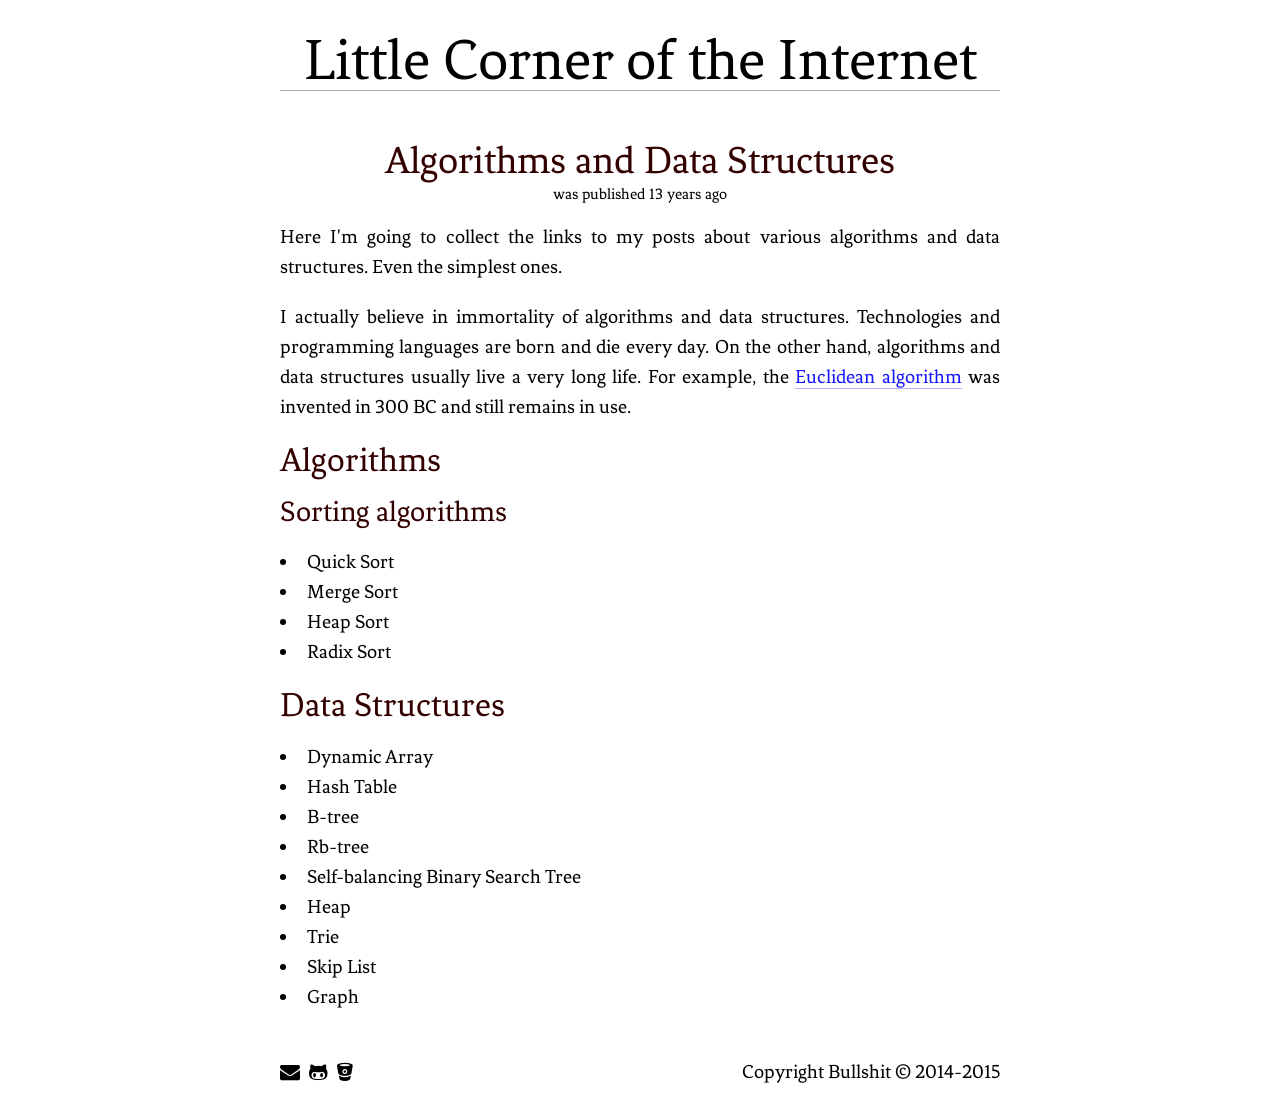
<file: algorithms-and-data-structures.html>
<!DOCTYPE html>
<html xmlns="http://www.w3.org/1999/xhtml" xml:lang="en" lang="en">
  <head>
    <meta http-equiv="Content-Type" content="text/html; charset=UTF-8" />
    <meta name="author" content="rexim" />
    <meta name="description" content="A collection of links to posts about algorithms and data structures." />
  

    <title>Algorithms and Data Structures - Little Corner of the Internet</title>

    <link rel="icon" href="/favicon.ico" type="image/x-icon" />

    <link rel="stylesheet" href="/css/reset.css" type="text/css" />
    <link rel="stylesheet" href="/css/main.css" type="text/css" />
    <link rel="stylesheet" href="/css/font-awesome.min.css" type="text/css" />
    <link rel="stylesheet" href="/css/default.highlight-8.0-lisp.css" type="text/css" />

    <script type="text/javascript" src="/js/moment-2.4.0.min.js"></script>
    <script type="text/javascript" src="/js/jquery-2.0.3.min.js"></script>
    <script type="text/javascript" src="/js/highlight-8.0-lisp.min.js"></script>
    <script type="text/javascript">
      hljs.initHighlightingOnLoad();
    </script>
    <script type="text/x-mathjax-config">
      MathJax.Hub.Config({
        tex2jax: {inlineMath: [['$', '$'], ['\\(', '\\)']]}
      });
    </script>
    <script type="text/javascript" src="https://c328740.ssl.cf1.rackcdn.com/mathjax/latest/MathJax.js?config=TeX-AMS-MML_HTMLorMML"></script>
  </head>
  <body>
    <h1 class="header">
      <a class="logo-title" href="/">Little Corner of the Internet</a>
    </h1>

    
    <div class="post">
      <h1 class="post-header">
        <a class="post-title" href="/algorithms-and-data-structures.html">Algorithms and Data Structures</a>
      </h1>

      <div class="post-duration duration" title="2013-12-29T22:47:35+07:00">
        2013-12-29T22:47:35+07:00
      </div>

      <div class="post-content">
        <p>Here I'm going to collect the links to my posts about various
algorithms and data structures. Even the simplest ones.</p>

<p>I actually believe in immortality of algorithms and data
structures. Technologies and programming languages are born and die
every day. On the other hand, algorithms and data structures usually
live a very long life. For example, the
<a href="http://en.wikipedia.org/wiki/Euclidean_algorithm">Euclidean algorithm</a>
was invented in 300 BC and still remains in use.</p>

<h1>Algorithms</h1>

<h2>Sorting algorithms</h2>

<ul>
<li>Quick Sort</li>
<li>Merge Sort</li>
<li>Heap Sort</li>
<li>Radix Sort</li>
</ul>

<h1>Data Structures</h1>

<ul>
<li>Dynamic Array</li>
<li>Hash Table</li>
<li>B-tree</li>
<li>Rb-tree</li>
<li>Self-balancing Binary Search Tree</li>
<li>Heap</li>
<li>Trie</li>
<li>Skip List</li>
<li>Graph</li>
</ul>

      </div>
    </div>


    <div class="footer">
      <div class="right-cell">
        <span class="copyright">
        
        
        
          Copyright Bullshit &copy; 2014-2015
        
        </span>
      </div>
      <div class="left-cell">
        <a id="email-button" class="fa fa-envelope contact-icon" data-email="cmV4aW1rdXRAZ21haWwuY29tCg==" href="mailto:{email}"></a>
        <a class="fa fa-github-alt contact-icon" href="https://github.com/rexim"></a>
        <a class="fa fa-bitbucket contact-icon" href="https://bitbucket.org/rexim"></a>
      </div>
      <div class="clear"></div>
    </div>

    <script type="text/javascript">
      $("div.duration").text(function(index, text) {
          return "was published " + moment($.trim(text)).fromNow();
      });

      $("#email-button").attr("href", function(index, attr) {
          return "mailto:" + atob($(this).attr("data-email"));
      });
    </script>
  </body>
</html>
</file>
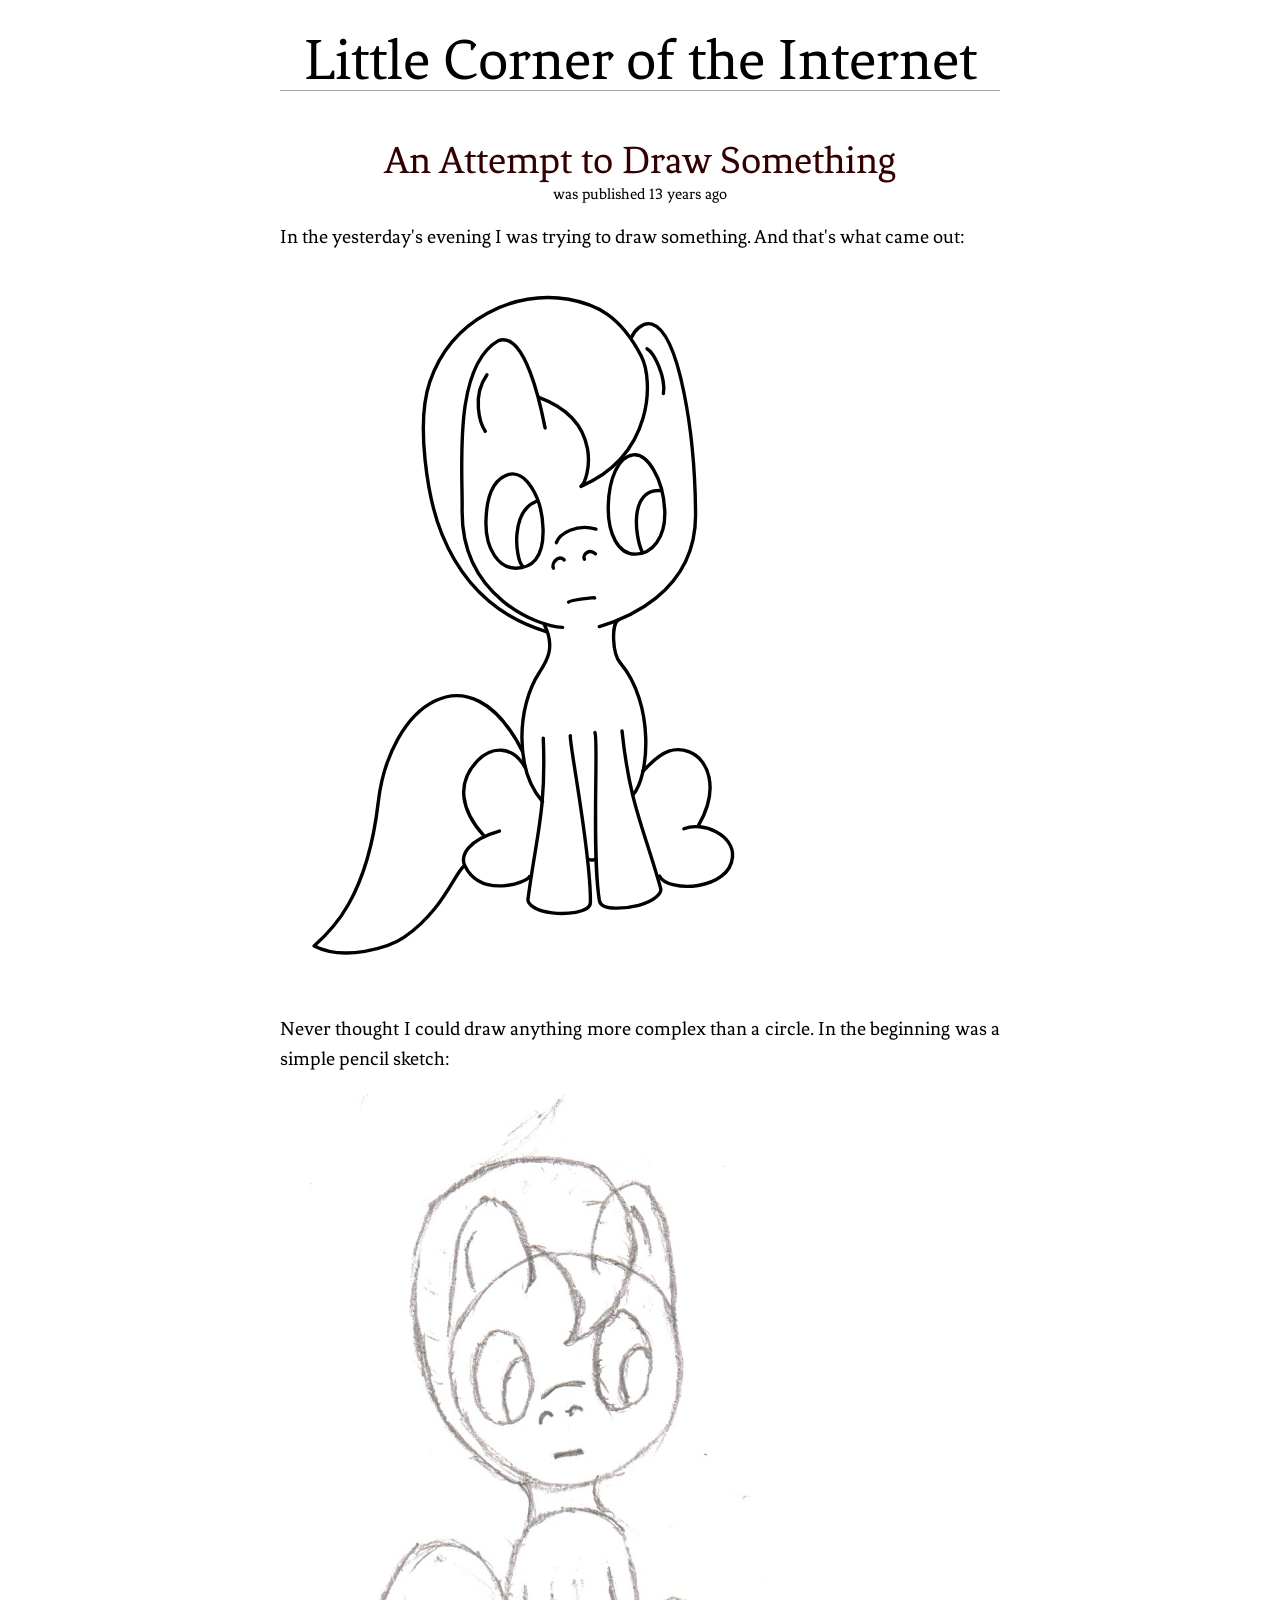
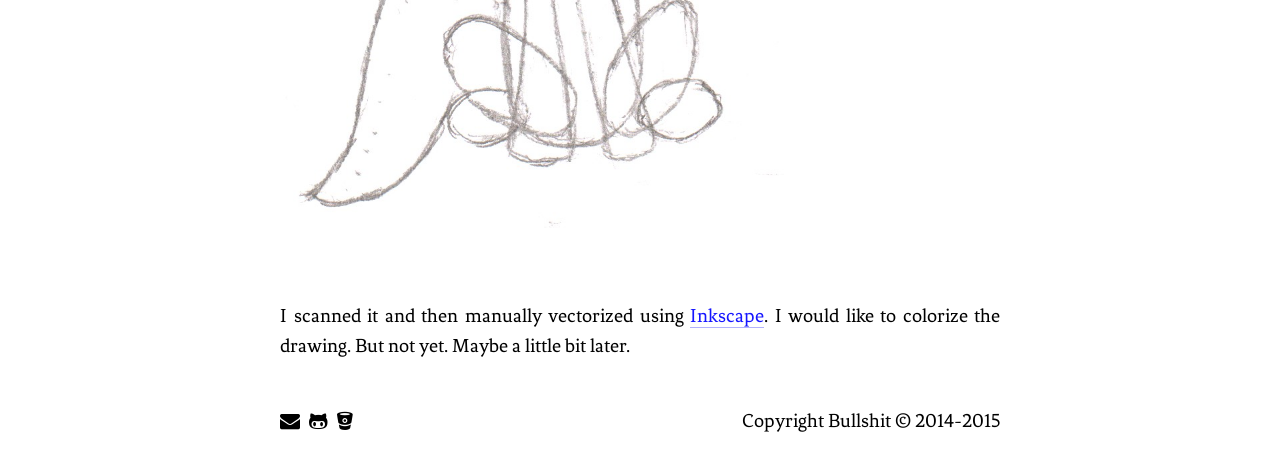
<file: attempt-to-draw-something.html>
<!DOCTYPE html>
<html xmlns="http://www.w3.org/1999/xhtml" xml:lang="en" lang="en">
  <head>
    <meta http-equiv="Content-Type" content="text/html; charset=UTF-8" />
    <meta name="author" content="rexim" />
    <meta name="description" content="Just a little try to draw something." />
  

    <title>An Attempt to Draw Something - Little Corner of the Internet</title>

    <link rel="icon" href="/favicon.ico" type="image/x-icon" />

    <link rel="stylesheet" href="/css/reset.css" type="text/css" />
    <link rel="stylesheet" href="/css/main.css" type="text/css" />
    <link rel="stylesheet" href="/css/font-awesome.min.css" type="text/css" />
    <link rel="stylesheet" href="/css/default.highlight-8.0-lisp.css" type="text/css" />

    <script type="text/javascript" src="/js/moment-2.4.0.min.js"></script>
    <script type="text/javascript" src="/js/jquery-2.0.3.min.js"></script>
    <script type="text/javascript" src="/js/highlight-8.0-lisp.min.js"></script>
    <script type="text/javascript">
      hljs.initHighlightingOnLoad();
    </script>
    <script type="text/x-mathjax-config">
      MathJax.Hub.Config({
        tex2jax: {inlineMath: [['$', '$'], ['\\(', '\\)']]}
      });
    </script>
    <script type="text/javascript" src="https://c328740.ssl.cf1.rackcdn.com/mathjax/latest/MathJax.js?config=TeX-AMS-MML_HTMLorMML"></script>
  </head>
  <body>
    <h1 class="header">
      <a class="logo-title" href="/">Little Corner of the Internet</a>
    </h1>

    
    <div class="post">
      <h1 class="post-header">
        <a class="post-title" href="/attempt-to-draw-something.html">An Attempt to Draw Something</a>
      </h1>

      <div class="post-duration duration" title="2014-03-13T23:25:59+07:00">
        2014-03-13T23:25:59+07:00
      </div>

      <div class="post-content">
        <p>In the yesterday's evening I was trying to draw something. And that's
what came out:</p>

<p><img alt="Sitting Pony" src="/images/sitting-pony.svg" style="width: 70%;" /></p>

<p>Never thought I could draw anything more complex than a circle. In the
beginning was a simple pencil sketch:</p>

<p><img alt="Sitting Pony Sketch" src="/images/sitting-pony-sketch.png" style="width: 70%;"/></p>

<p>I scanned it and then manually vectorized using
<a href="http://www.inkscape.org/">Inkscape</a>. I would like to colorize the
drawing. But not yet. Maybe a little bit later.</p>

      </div>
    </div>


    <div class="footer">
      <div class="right-cell">
        <span class="copyright">
        
        
        
          Copyright Bullshit &copy; 2014-2015
        
        </span>
      </div>
      <div class="left-cell">
        <a id="email-button" class="fa fa-envelope contact-icon" data-email="cmV4aW1rdXRAZ21haWwuY29tCg==" href="mailto:{email}"></a>
        <a class="fa fa-github-alt contact-icon" href="https://github.com/rexim"></a>
        <a class="fa fa-bitbucket contact-icon" href="https://bitbucket.org/rexim"></a>
      </div>
      <div class="clear"></div>
    </div>

    <script type="text/javascript">
      $("div.duration").text(function(index, text) {
          return "was published " + moment($.trim(text)).fromNow();
      });

      $("#email-button").attr("href", function(index, attr) {
          return "mailto:" + atob($(this).attr("data-email"));
      });
    </script>
  </body>
</html>
</file>
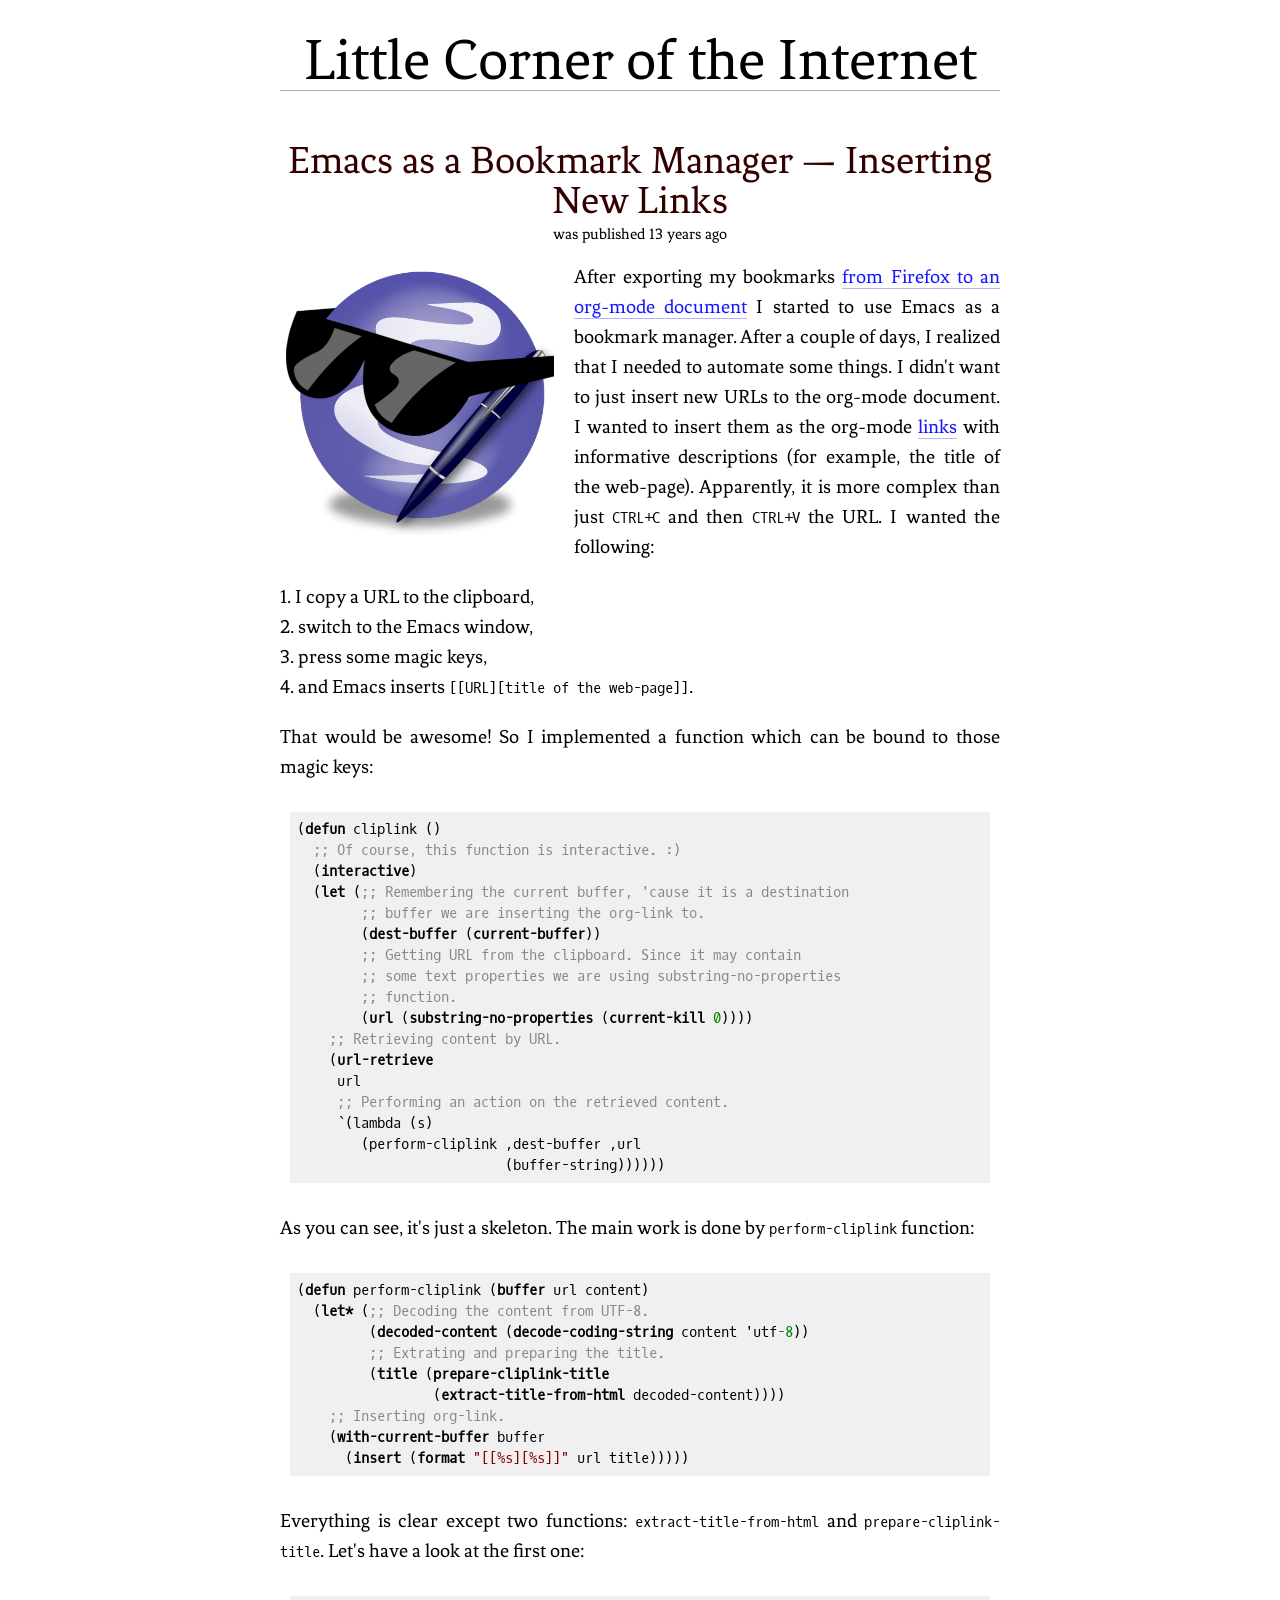
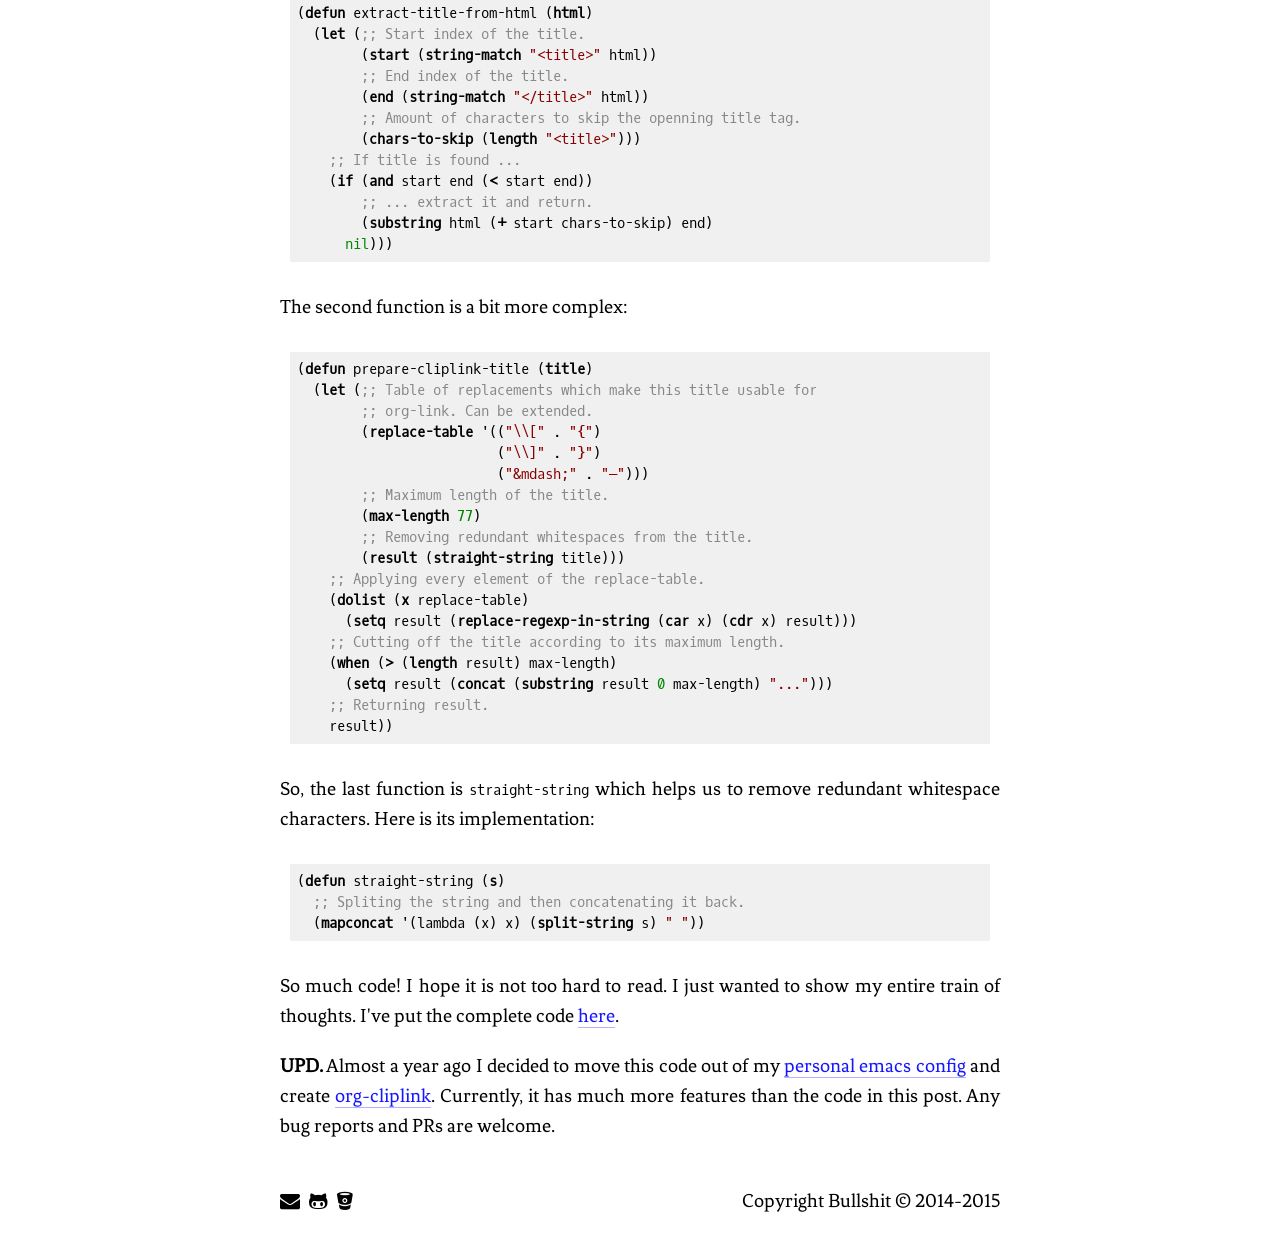
<file: emacs-as-bookmark-manager-links.html>
<!DOCTYPE html>
<html xmlns="http://www.w3.org/1999/xhtml" xml:lang="en" lang="en">
  <head>
    <meta http-equiv="Content-Type" content="text/html; charset=UTF-8" />
    <meta name="author" content="rexim" />
    <meta name="description" content="Convenient way to bookmark internet links in an org-mode document." />
  

    <title>Emacs as a Bookmark Manager &mdash; Inserting New Links - Little Corner of the Internet</title>

    <link rel="icon" href="/favicon.ico" type="image/x-icon" />

    <link rel="stylesheet" href="/css/reset.css" type="text/css" />
    <link rel="stylesheet" href="/css/main.css" type="text/css" />
    <link rel="stylesheet" href="/css/font-awesome.min.css" type="text/css" />
    <link rel="stylesheet" href="/css/default.highlight-8.0-lisp.css" type="text/css" />

    <script type="text/javascript" src="/js/moment-2.4.0.min.js"></script>
    <script type="text/javascript" src="/js/jquery-2.0.3.min.js"></script>
    <script type="text/javascript" src="/js/highlight-8.0-lisp.min.js"></script>
    <script type="text/javascript">
      hljs.initHighlightingOnLoad();
    </script>
    <script type="text/x-mathjax-config">
      MathJax.Hub.Config({
        tex2jax: {inlineMath: [['$', '$'], ['\\(', '\\)']]}
      });
    </script>
    <script type="text/javascript" src="https://c328740.ssl.cf1.rackcdn.com/mathjax/latest/MathJax.js?config=TeX-AMS-MML_HTMLorMML"></script>
  </head>
  <body>
    <h1 class="header">
      <a class="logo-title" href="/">Little Corner of the Internet</a>
    </h1>

    
    <div class="post">
      <h1 class="post-header">
        <a class="post-title" href="/emacs-as-bookmark-manager-links.html">Emacs as a Bookmark Manager &mdash; Inserting New Links</a>
      </h1>

      <div class="post-duration duration" title="2014-02-08T19:47:00+07:00">
        2014-02-08T19:47:00+07:00
      </div>

      <div class="post-content">
        <p><!-- OMG, markdown sucks! -->
<img src="images/emacs-deal-with-it.png"
     class="left-float-img"
     style="width: 38%;"
     alt="Emacs deal with it" /></p>

<p>After exporting my bookmarks
<a href="/firefox-bookmarks-to-org-mode.html">from Firefox to an org-mode document</a>
I started to use Emacs as a bookmark manager. After a couple of days,
I realized that I needed to automate some things. I didn't want to
just insert new URLs to the org-mode document. I&nbsp;wanted to insert
them as the org-mode
<a href="http://orgmode.org/manual/Link-format.html">links</a> with informative
descriptions (for example, the title of the web-page). Apparently, it
is more complex than just <code>CTRL+C</code> and then <code>CTRL+V</code> the URL. I wanted
the following:</p>

<ol>
<li>I copy a URL to the clipboard,</li>
<li>switch to the Emacs window,</li>
<li>press some magic keys,</li>
<li>and Emacs inserts <code>[[URL][title of the web-page]]</code>.</li>
</ol>

<p>That would be awesome! So I implemented a function which can be bound
to those magic keys:</p>

<pre><code>(defun cliplink ()
  ;; Of course, this function is interactive. :)
  (interactive)
  (let (;; Remembering the current buffer, 'cause it is a destination
        ;; buffer we are inserting the org-link to.
        (dest-buffer (current-buffer))
        ;; Getting URL from the clipboard. Since it may contain
        ;; some text properties we are using substring-no-properties
        ;; function.
        (url (substring-no-properties (current-kill 0))))
    ;; Retrieving content by URL.
    (url-retrieve
     url
     ;; Performing an action on the retrieved content.
     `(lambda (s)
        (perform-cliplink ,dest-buffer ,url
                          (buffer-string))))))
</code></pre>

<p>As you can see, it's just a skeleton. The main work is done by
<code>perform-cliplink</code> function:</p>

<pre><code>(defun perform-cliplink (buffer url content)
  (let* (;; Decoding the content from UTF-8.
         (decoded-content (decode-coding-string content 'utf-8))
         ;; Extrating and preparing the title.
         (title (prepare-cliplink-title
                 (extract-title-from-html decoded-content))))
    ;; Inserting org-link.
    (with-current-buffer buffer
      (insert (format "[[%s][%s]]" url title)))))
</code></pre>

<p>Everything is clear except two functions: <code>extract-title-from-html</code>
and <code>prepare-cliplink-title</code>. Let's have a look at the first one:</p>

<pre><code>(defun extract-title-from-html (html)
  (let (;; Start index of the title.
        (start (string-match "&lt;title&gt;" html))
        ;; End index of the title.
        (end (string-match "&lt;/title&gt;" html))
        ;; Amount of characters to skip the openning title tag.
        (chars-to-skip (length "&lt;title&gt;")))
    ;; If title is found ...
    (if (and start end (&lt; start end))
        ;; ... extract it and return.
        (substring html (+ start chars-to-skip) end)
      nil)))
</code></pre>

<p>The second function is a bit more complex:</p>

<pre><code>(defun prepare-cliplink-title (title)
  (let (;; Table of replacements which make this title usable for
        ;; org-link. Can be extended.
        (replace-table '(("\\[" . "{")
                         ("\\]" . "}")
                         ("&amp;mdash;" . "—")))
        ;; Maximum length of the title.
        (max-length 77)
        ;; Removing redundant whitespaces from the title.
        (result (straight-string title)))
    ;; Applying every element of the replace-table.
    (dolist (x replace-table)
      (setq result (replace-regexp-in-string (car x) (cdr x) result)))
    ;; Cutting off the title according to its maximum length.
    (when (&gt; (length result) max-length)
      (setq result (concat (substring result 0 max-length) "...")))
    ;; Returning result.
    result))
</code></pre>

<p>So, the last function is <code>straight-string</code> which helps us to remove
redundant whitespace characters. Here is its implementation:</p>

<pre><code>(defun straight-string (s)
  ;; Spliting the string and then concatenating it back.
  (mapconcat '(lambda (x) x) (split-string s) " "))
</code></pre>

<p>So much code! I hope it is not too hard to read. I just wanted to show
my entire train of thoughts. I've put the complete code
<a href="https://gist.github.com/rexim/8883151">here</a>.</p>

<p><strong>UPD.</strong> Almost a year ago I decided to move this code out of my
  <a href="https://github.com/rexim/emacs.rc">personal emacs config</a> and
  create
  <a href="https://github.com/rexim/org-cliplink">org-cliplink</a>. Currently, it
  has much more features than the code in this post. Any bug reports
  and PRs are welcome.</p>

      </div>
    </div>


    <div class="footer">
      <div class="right-cell">
        <span class="copyright">
        
        
        
          Copyright Bullshit &copy; 2014-2015
        
        </span>
      </div>
      <div class="left-cell">
        <a id="email-button" class="fa fa-envelope contact-icon" data-email="cmV4aW1rdXRAZ21haWwuY29tCg==" href="mailto:{email}"></a>
        <a class="fa fa-github-alt contact-icon" href="https://github.com/rexim"></a>
        <a class="fa fa-bitbucket contact-icon" href="https://bitbucket.org/rexim"></a>
      </div>
      <div class="clear"></div>
    </div>

    <script type="text/javascript">
      $("div.duration").text(function(index, text) {
          return "was published " + moment($.trim(text)).fromNow();
      });

      $("#email-button").attr("href", function(index, attr) {
          return "mailto:" + atob($(this).attr("data-email"));
      });
    </script>
  </body>
</html>
</file>
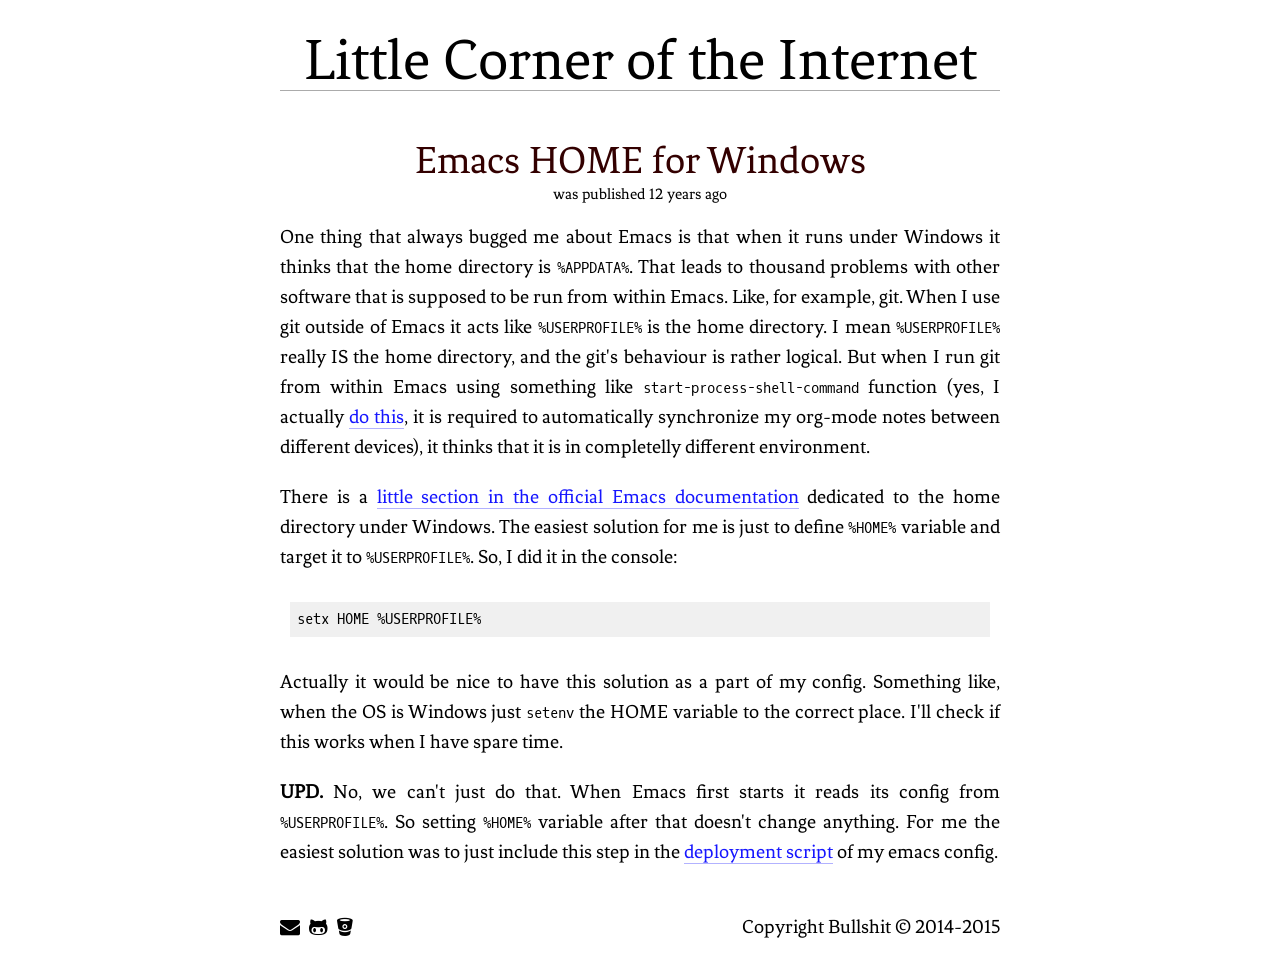
<file: emacs-home-for-windows.html>
<!DOCTYPE html>
<html xmlns="http://www.w3.org/1999/xhtml" xml:lang="en" lang="en">
  <head>
    <meta http-equiv="Content-Type" content="text/html; charset=UTF-8" />
    <meta name="author" content="rexim" />
    <meta name="description" content="About how Emacs finds the home directory under Windows and how configure that" />
  

    <title>Emacs HOME for Windows - Little Corner of the Internet</title>

    <link rel="icon" href="/favicon.ico" type="image/x-icon" />

    <link rel="stylesheet" href="/css/reset.css" type="text/css" />
    <link rel="stylesheet" href="/css/main.css" type="text/css" />
    <link rel="stylesheet" href="/css/font-awesome.min.css" type="text/css" />
    <link rel="stylesheet" href="/css/default.highlight-8.0-lisp.css" type="text/css" />

    <script type="text/javascript" src="/js/moment-2.4.0.min.js"></script>
    <script type="text/javascript" src="/js/jquery-2.0.3.min.js"></script>
    <script type="text/javascript" src="/js/highlight-8.0-lisp.min.js"></script>
    <script type="text/javascript">
      hljs.initHighlightingOnLoad();
    </script>
    <script type="text/x-mathjax-config">
      MathJax.Hub.Config({
        tex2jax: {inlineMath: [['$', '$'], ['\\(', '\\)']]}
      });
    </script>
    <script type="text/javascript" src="https://c328740.ssl.cf1.rackcdn.com/mathjax/latest/MathJax.js?config=TeX-AMS-MML_HTMLorMML"></script>
  </head>
  <body>
    <h1 class="header">
      <a class="logo-title" href="/">Little Corner of the Internet</a>
    </h1>

    
    <div class="post">
      <h1 class="post-header">
        <a class="post-title" href="/emacs-home-for-windows.html">Emacs HOME for Windows</a>
      </h1>

      <div class="post-duration duration" title="2015-02-18T01:24:33+06:00">
        2015-02-18T01:24:33+06:00
      </div>

      <div class="post-content">
        <p>One thing that always bugged me about Emacs is that when it runs under
Windows it thinks that the home directory is <code>%APPDATA%</code>. That leads
to thousand problems with other software that is supposed to be run
from within Emacs. Like, for example, git. When I use git outside of
Emacs it acts like <code>%USERPROFILE%</code> is the home directory. I mean
<code>%USERPROFILE%</code> really IS the home directory, and the git's behaviour
is rather logical. But when I run git from within Emacs using
something like <code>start-process-shell-command</code> function (yes, I actually
<a href="https://github.com/rexim/emacs.rc/blob/3908e2e2560ef5bf64bef95dff1e48ca3dac7786/.emacs.rc/org-mode-rc.el#L37">do this</a>,
it is required to automatically synchronize my org-mode notes between
different devices), it thinks that it is in completelly different
environment.</p>

<p>There is a
<a href="https://www.gnu.org/software/emacs/manual/html_node/emacs/Windows-HOME.html">little section in the official Emacs documentation</a>
dedicated to the home directory under Windows. The easiest solution
for me is just to define <code>%HOME%</code> variable and target it to
<code>%USERPROFILE%</code>. So, I did it in the console:</p>

<pre><code>setx HOME %USERPROFILE%
</code></pre>

<p>Actually it would be nice to have this solution as a part of my
config. Something like, when the OS is Windows just <code>setenv</code> the HOME
variable to the correct place. I'll check if this works when I have
spare time.</p>

<p><strong>UPD.</strong> No, we can't just do that. When Emacs first starts it reads
its config from <code>%USERPROFILE%</code>. So setting <code>%HOME%</code> variable after
that doesn't change anything. For me the easiest solution was to just
include this step in the
<a href="https://github.com/rexim/emacs.rc/blob/4196bbb0980efa8491eaefe0084c36d07d7f6cf5/deploy.ps1#L4">deployment script</a>
of my emacs config.</p>

      </div>
    </div>


    <div class="footer">
      <div class="right-cell">
        <span class="copyright">
        
        
        
          Copyright Bullshit &copy; 2014-2015
        
        </span>
      </div>
      <div class="left-cell">
        <a id="email-button" class="fa fa-envelope contact-icon" data-email="cmV4aW1rdXRAZ21haWwuY29tCg==" href="mailto:{email}"></a>
        <a class="fa fa-github-alt contact-icon" href="https://github.com/rexim"></a>
        <a class="fa fa-bitbucket contact-icon" href="https://bitbucket.org/rexim"></a>
      </div>
      <div class="clear"></div>
    </div>

    <script type="text/javascript">
      $("div.duration").text(function(index, text) {
          return "was published " + moment($.trim(text)).fromNow();
      });

      $("#email-button").attr("href", function(index, attr) {
          return "mailto:" + atob($(this).attr("data-email"));
      });
    </script>
  </body>
</html>
</file>
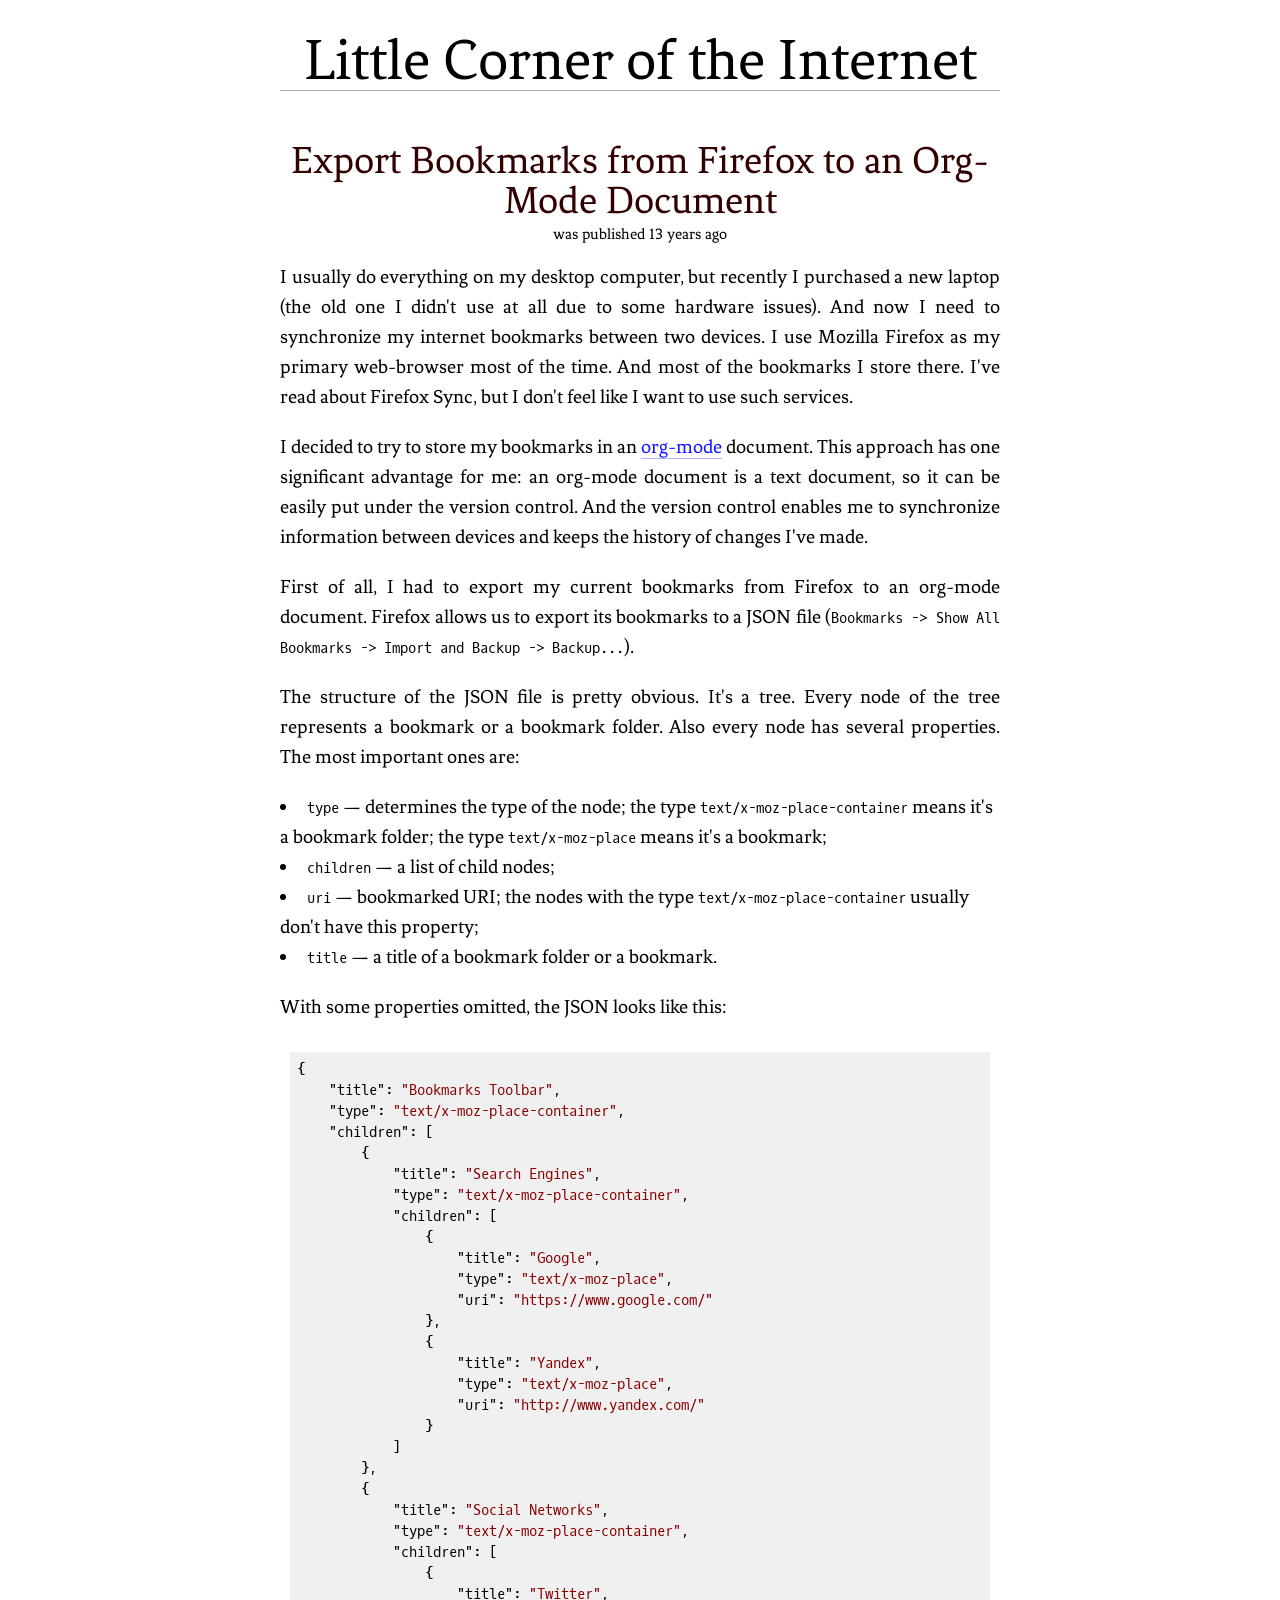
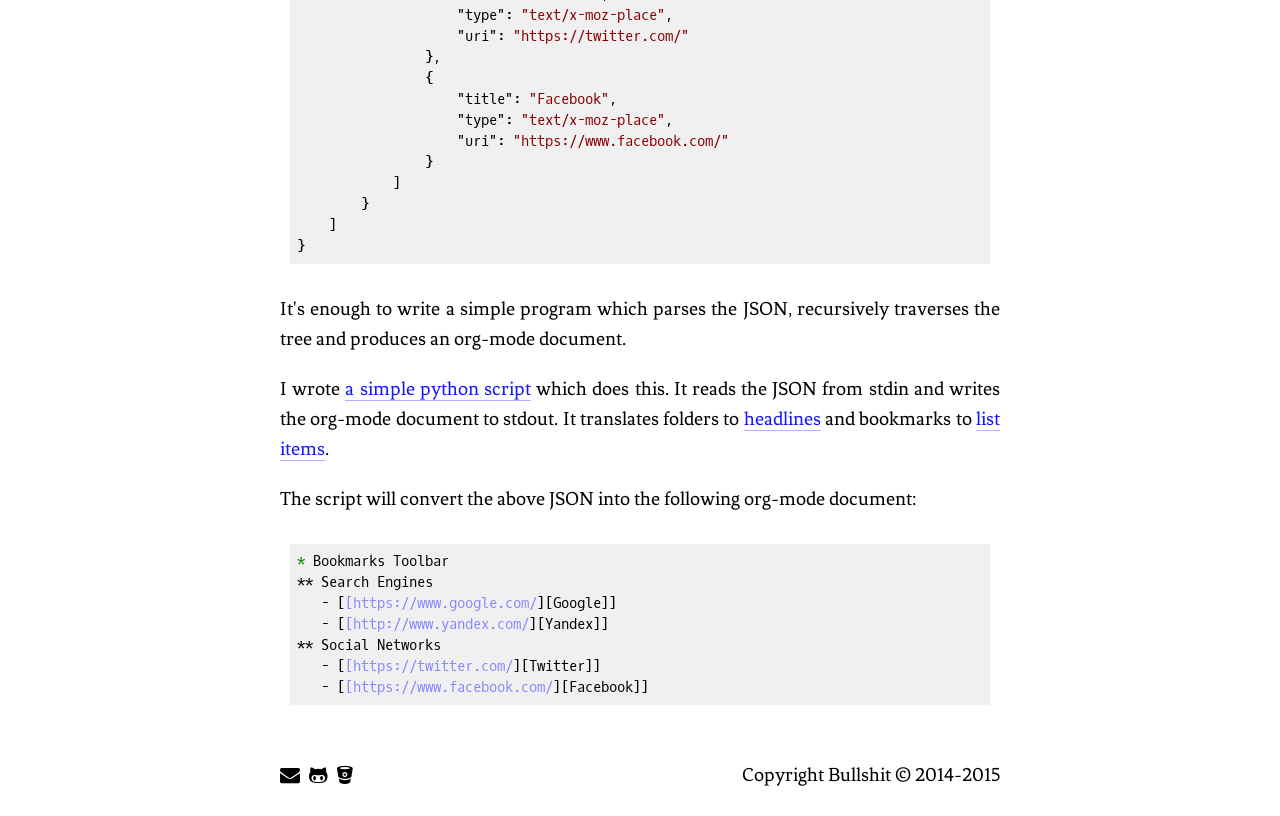
<file: firefox-bookmarks-to-org-mode.html>
<!DOCTYPE html>
<html xmlns="http://www.w3.org/1999/xhtml" xml:lang="en" lang="en">
  <head>
    <meta http-equiv="Content-Type" content="text/html; charset=UTF-8" />
    <meta name="author" content="rexim" />
    <meta name="description" content="How export bookmarks from Mozilla Firefox to an org-mode document for Emacs." />
  

    <title>Export Bookmarks from Firefox to an Org-Mode Document - Little Corner of the Internet</title>

    <link rel="icon" href="/favicon.ico" type="image/x-icon" />

    <link rel="stylesheet" href="/css/reset.css" type="text/css" />
    <link rel="stylesheet" href="/css/main.css" type="text/css" />
    <link rel="stylesheet" href="/css/font-awesome.min.css" type="text/css" />
    <link rel="stylesheet" href="/css/default.highlight-8.0-lisp.css" type="text/css" />

    <script type="text/javascript" src="/js/moment-2.4.0.min.js"></script>
    <script type="text/javascript" src="/js/jquery-2.0.3.min.js"></script>
    <script type="text/javascript" src="/js/highlight-8.0-lisp.min.js"></script>
    <script type="text/javascript">
      hljs.initHighlightingOnLoad();
    </script>
    <script type="text/x-mathjax-config">
      MathJax.Hub.Config({
        tex2jax: {inlineMath: [['$', '$'], ['\\(', '\\)']]}
      });
    </script>
    <script type="text/javascript" src="https://c328740.ssl.cf1.rackcdn.com/mathjax/latest/MathJax.js?config=TeX-AMS-MML_HTMLorMML"></script>
  </head>
  <body>
    <h1 class="header">
      <a class="logo-title" href="/">Little Corner of the Internet</a>
    </h1>

    
    <div class="post">
      <h1 class="post-header">
        <a class="post-title" href="/firefox-bookmarks-to-org-mode.html">Export Bookmarks from Firefox to an Org-Mode Document</a>
      </h1>

      <div class="post-duration duration" title="2014-01-05T00:42:22+07:00">
        2014-01-05T00:42:22+07:00
      </div>

      <div class="post-content">
        <p>I usually do everything on my desktop computer, but recently I
purchased a new laptop (the old one I didn't use at all due to some
hardware issues). And now I need to synchronize my internet bookmarks
between two devices. I use Mozilla Firefox as my primary web-browser
most of the time. And most of the bookmarks I store there. I've read
about Firefox Sync, but I don't feel like I want to use such services.</p>

<p>I decided to try to store my bookmarks in an
<a href="http://orgmode.org/">org-mode</a> document. This approach has one
significant advantage for me: an org-mode document is a text document,
so it can be easily put under the version control. And the version
control enables me to synchronize information between devices and
keeps the history of changes I've made.</p>

<p>First of all, I had to export my current bookmarks from Firefox to an
org-mode document. Firefox allows us to export its bookmarks to a JSON
file (<code>Bookmarks -&gt; Show All Bookmarks -&gt; Import and Backup -&gt;
Backup...</code>).</p>

<p>The structure of the JSON file is pretty obvious. It's a tree. Every
node of the tree represents a bookmark or a bookmark folder. Also
every node has several properties. The most important ones are:</p>

<ul>
<li><code>type</code> &mdash; determines the type of the node; the type
<code>text/x-moz-place-container</code> means it's a bookmark folder; the type
<code>text/x-moz-place</code> means it's a bookmark;</li>
<li><code>children</code> &mdash; a list of child nodes;</li>
<li><code>uri</code> &mdash; bookmarked URI; the nodes with the type
<code>text/x-moz-place-container</code> usually don't have this property;</li>
<li><code>title</code> &mdash; a title of a bookmark folder or a bookmark.</li>
</ul>

<p>With some properties omitted, the JSON looks like this:</p>

<pre><code>{
    "title": "Bookmarks Toolbar",
    "type": "text/x-moz-place-container",
    "children": [
        {
            "title": "Search Engines",
            "type": "text/x-moz-place-container",
            "children": [
                {
                    "title": "Google",
                    "type": "text/x-moz-place",
                    "uri": "https://www.google.com/"
                },
                {
                    "title": "Yandex",
                    "type": "text/x-moz-place",
                    "uri": "http://www.yandex.com/"
                }
            ]
        },
        {
            "title": "Social Networks",
            "type": "text/x-moz-place-container",
            "children": [
                {
                    "title": "Twitter",
                    "type": "text/x-moz-place",
                    "uri": "https://twitter.com/"
                },
                {
                    "title": "Facebook",
                    "type": "text/x-moz-place",
                    "uri": "https://www.facebook.com/"
                }
            ]
        }
    ]
}
</code></pre>

<p>It's enough to write a simple program which parses the JSON,
recursively traverses the tree and produces an org-mode document.</p>

<p>I wrote
<a href="https://gist.github.com/rexim/8257108">a simple python script</a> which
does this. It reads the JSON from stdin and writes the org-mode
document to stdout. It translates folders to
<a href="http://orgmode.org/manual/Headlines.html">headlines</a> and bookmarks to
<a href="http://orgmode.org/manual/Plain-lists.html">list items</a>.</p>

<p>The script will convert the above JSON into the following org-mode
document:</p>

<pre><code>* Bookmarks Toolbar
** Search Engines
   - [[https://www.google.com/][Google]]
   - [[http://www.yandex.com/][Yandex]]
** Social Networks
   - [[https://twitter.com/][Twitter]]
   - [[https://www.facebook.com/][Facebook]]
</code></pre>

      </div>
    </div>


    <div class="footer">
      <div class="right-cell">
        <span class="copyright">
        
        
        
          Copyright Bullshit &copy; 2014-2015
        
        </span>
      </div>
      <div class="left-cell">
        <a id="email-button" class="fa fa-envelope contact-icon" data-email="cmV4aW1rdXRAZ21haWwuY29tCg==" href="mailto:{email}"></a>
        <a class="fa fa-github-alt contact-icon" href="https://github.com/rexim"></a>
        <a class="fa fa-bitbucket contact-icon" href="https://bitbucket.org/rexim"></a>
      </div>
      <div class="clear"></div>
    </div>

    <script type="text/javascript">
      $("div.duration").text(function(index, text) {
          return "was published " + moment($.trim(text)).fromNow();
      });

      $("#email-button").attr("href", function(index, attr) {
          return "mailto:" + atob($(this).attr("data-email"));
      });
    </script>
  </body>
</html>
</file>
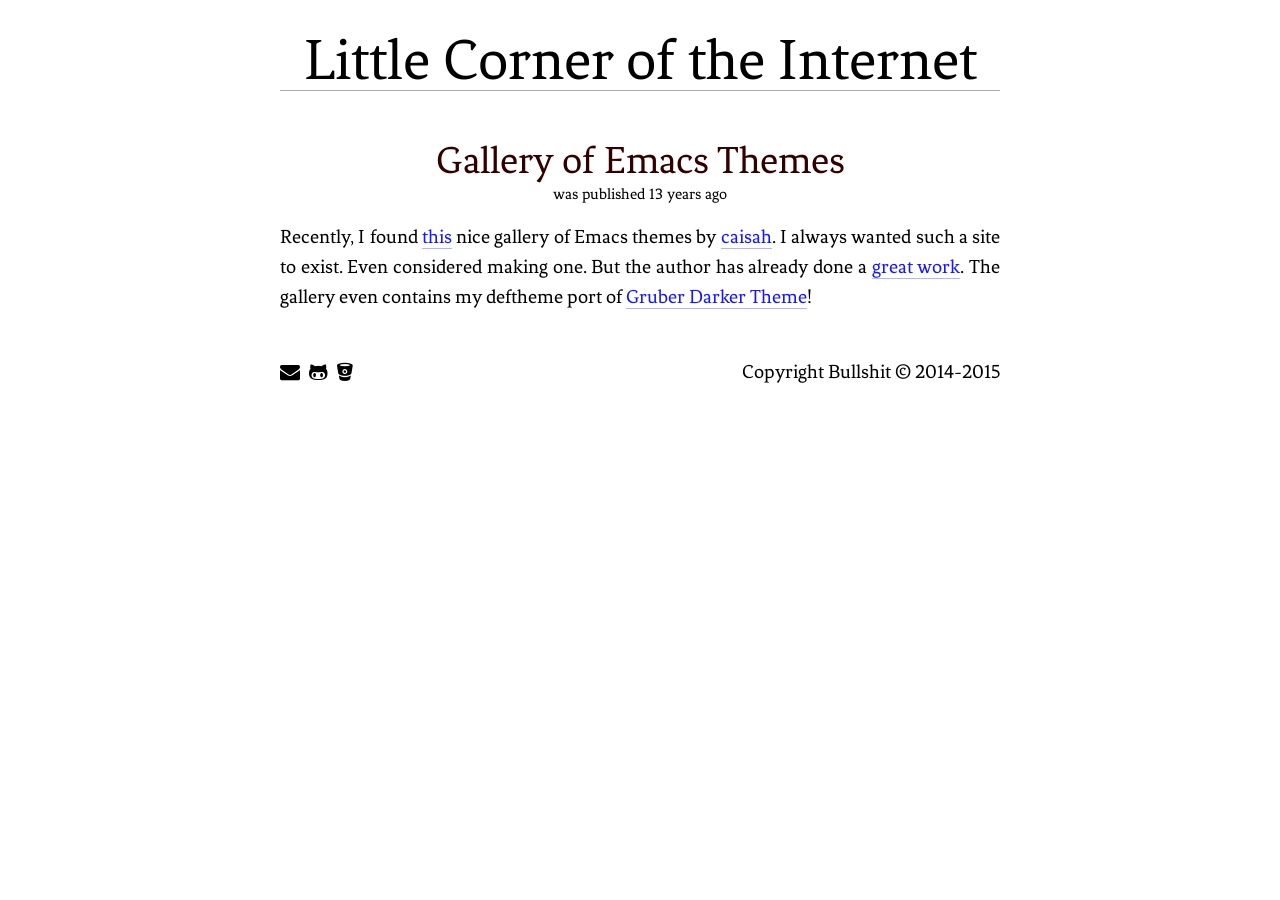
<file: gallery-of-emacs-themes.html>
<!DOCTYPE html>
<html xmlns="http://www.w3.org/1999/xhtml" xml:lang="en" lang="en">
  <head>
    <meta http-equiv="Content-Type" content="text/html; charset=UTF-8" />
    <meta name="author" content="rexim" />
    <meta name="description" content="Gallery of emacs themes." />
  

    <title>Gallery of Emacs Themes - Little Corner of the Internet</title>

    <link rel="icon" href="/favicon.ico" type="image/x-icon" />

    <link rel="stylesheet" href="/css/reset.css" type="text/css" />
    <link rel="stylesheet" href="/css/main.css" type="text/css" />
    <link rel="stylesheet" href="/css/font-awesome.min.css" type="text/css" />
    <link rel="stylesheet" href="/css/default.highlight-8.0-lisp.css" type="text/css" />

    <script type="text/javascript" src="/js/moment-2.4.0.min.js"></script>
    <script type="text/javascript" src="/js/jquery-2.0.3.min.js"></script>
    <script type="text/javascript" src="/js/highlight-8.0-lisp.min.js"></script>
    <script type="text/javascript">
      hljs.initHighlightingOnLoad();
    </script>
    <script type="text/x-mathjax-config">
      MathJax.Hub.Config({
        tex2jax: {inlineMath: [['$', '$'], ['\\(', '\\)']]}
      });
    </script>
    <script type="text/javascript" src="https://c328740.ssl.cf1.rackcdn.com/mathjax/latest/MathJax.js?config=TeX-AMS-MML_HTMLorMML"></script>
  </head>
  <body>
    <h1 class="header">
      <a class="logo-title" href="/">Little Corner of the Internet</a>
    </h1>

    
    <div class="post">
      <h1 class="post-header">
        <a class="post-title" href="/gallery-of-emacs-themes.html">Gallery of Emacs Themes</a>
      </h1>

      <div class="post-duration duration" title="2014-02-19T13:36:38+07:00">
        2014-02-19T13:36:38+07:00
      </div>

      <div class="post-content">
        <p>Recently, I found <a href="http://emacsthemes.caisah.info/">this</a> nice gallery
of Emacs themes by <a href="http://caisah.info/">caisah</a>. I always wanted such
a site to exist. Even considered making one. But the author has
already done a
<a href="http://emacsthemes.caisah.info/about-emacs-themes/">great work</a>. The
gallery even contains my deftheme port of
<a href="https://github.com/rexim/gruber-darker-theme">Gruber Darker Theme</a>!</p>

      </div>
    </div>


    <div class="footer">
      <div class="right-cell">
        <span class="copyright">
        
        
        
          Copyright Bullshit &copy; 2014-2015
        
        </span>
      </div>
      <div class="left-cell">
        <a id="email-button" class="fa fa-envelope contact-icon" data-email="cmV4aW1rdXRAZ21haWwuY29tCg==" href="mailto:{email}"></a>
        <a class="fa fa-github-alt contact-icon" href="https://github.com/rexim"></a>
        <a class="fa fa-bitbucket contact-icon" href="https://bitbucket.org/rexim"></a>
      </div>
      <div class="clear"></div>
    </div>

    <script type="text/javascript">
      $("div.duration").text(function(index, text) {
          return "was published " + moment($.trim(text)).fromNow();
      });

      $("#email-button").attr("href", function(index, attr) {
          return "mailto:" + atob($(this).attr("data-email"));
      });
    </script>
  </body>
</html>
</file>
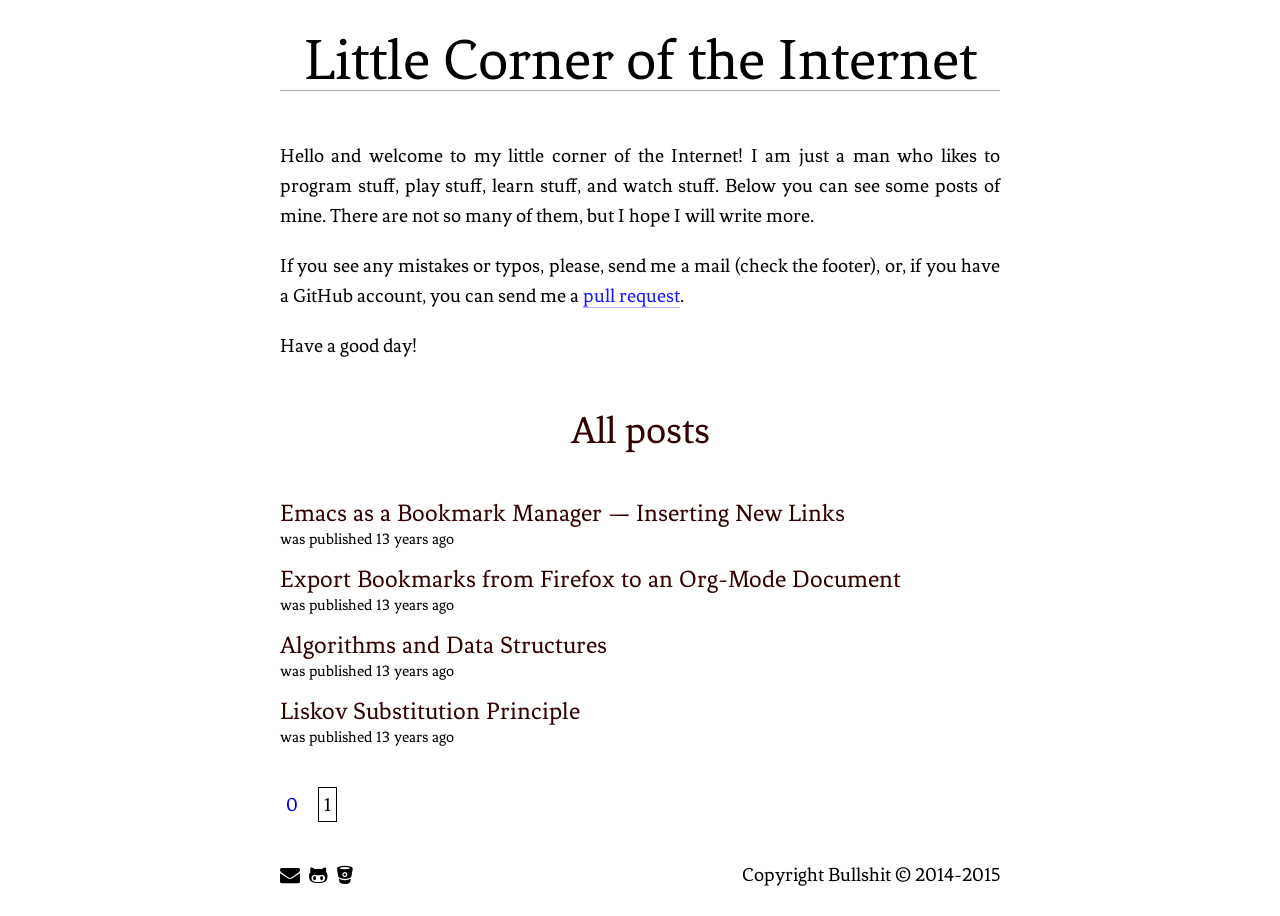
<file: index_page_1.html>
<!DOCTYPE html>
<html xmlns="http://www.w3.org/1999/xhtml" xml:lang="en" lang="en">
  <head>
    <meta http-equiv="Content-Type" content="text/html; charset=UTF-8" />
    <meta name="author" content="rexim" />
    <meta name="description" content="This is just another personal blog about programming and everything else" />
  
    <meta name="keywords" content="blog,programming,functional programming,algorithms,data structures,emacs,rexim,mixer" />
  

    <title>Little Corner of the Internet</title>

    <link rel="icon" href="/favicon.ico" type="image/x-icon" />

    <link rel="stylesheet" href="/css/reset.css" type="text/css" />
    <link rel="stylesheet" href="/css/main.css" type="text/css" />
    <link rel="stylesheet" href="/css/font-awesome.min.css" type="text/css" />
    <link rel="stylesheet" href="/css/default.highlight-8.0-lisp.css" type="text/css" />

    <script type="text/javascript" src="/js/moment-2.4.0.min.js"></script>
    <script type="text/javascript" src="/js/jquery-2.0.3.min.js"></script>
    <script type="text/javascript" src="/js/highlight-8.0-lisp.min.js"></script>
    <script type="text/javascript">
      hljs.initHighlightingOnLoad();
    </script>
    <script type="text/x-mathjax-config">
      MathJax.Hub.Config({
        tex2jax: {inlineMath: [['$', '$'], ['\\(', '\\)']]}
      });
    </script>
    <script type="text/javascript" src="https://c328740.ssl.cf1.rackcdn.com/mathjax/latest/MathJax.js?config=TeX-AMS-MML_HTMLorMML"></script>
  </head>
  <body>
    <h1 class="header">
      <a class="logo-title" href="/">Little Corner of the Internet</a>
    </h1>

    
    <div class="splash post-content">
      <p>Hello and welcome to my little corner of the Internet! I am
      just a man who likes to program stuff, play stuff, learn stuff,
      and watch stuff. Below you can see some posts of mine. There are
      not so many of them, but I hope I will write more.</p>

      <p>If you see any mistakes or typos, please, send me a mail
      (check the footer), or, if you have a GitHub account, you can
      send me a <a href="https://github.com/rexim/rexim.me">pull
      request</a>.</p>

      <p>Have a good day!</p>
    </div>

    <div class="archive-title">
      All posts
    </div>

    <div class="archive">
      
      <div class="archive-entry">
        <h2>
          <a href="/emacs-as-bookmark-manager-links.html" class="archive-entry-title">Emacs as a Bookmark Manager &mdash; Inserting New Links</a>
        </h2>
        <div class="archive-entry-duration duration" title="2014-02-08T19:47:00+07:00">
          2014-02-08T19:47:00+07:00
        </div>
      </div>
      
      <div class="archive-entry">
        <h2>
          <a href="/firefox-bookmarks-to-org-mode.html" class="archive-entry-title">Export Bookmarks from Firefox to an Org-Mode Document</a>
        </h2>
        <div class="archive-entry-duration duration" title="2014-01-05T00:42:22+07:00">
          2014-01-05T00:42:22+07:00
        </div>
      </div>
      
      <div class="archive-entry">
        <h2>
          <a href="/algorithms-and-data-structures.html" class="archive-entry-title">Algorithms and Data Structures</a>
        </h2>
        <div class="archive-entry-duration duration" title="2013-12-29T22:47:35+07:00">
          2013-12-29T22:47:35+07:00
        </div>
      </div>
      
      <div class="archive-entry">
        <h2>
          <a href="/liskov-substitution-principle.html" class="archive-entry-title">Liskov Substitution Principle</a>
        </h2>
        <div class="archive-entry-duration duration" title="2013-12-19T20:10:38+07:00">
          2013-12-19T20:10:38+07:00
        </div>
      </div>
      
    </div>

    <div class="archive-paginator">
    
      
      <a href="index.html" class="archive-page">0</a>
      
    
      
      <span class="archive-current-page">1</span>
      
    
    </div>


    <div class="footer">
      <div class="right-cell">
        <span class="copyright">
        
        
        
          Copyright Bullshit &copy; 2014-2015
        
        </span>
      </div>
      <div class="left-cell">
        <a id="email-button" class="fa fa-envelope contact-icon" data-email="cmV4aW1rdXRAZ21haWwuY29tCg==" href="mailto:{email}"></a>
        <a class="fa fa-github-alt contact-icon" href="https://github.com/rexim"></a>
        <a class="fa fa-bitbucket contact-icon" href="https://bitbucket.org/rexim"></a>
      </div>
      <div class="clear"></div>
    </div>

    <script type="text/javascript">
      $("div.duration").text(function(index, text) {
          return "was published " + moment($.trim(text)).fromNow();
      });

      $("#email-button").attr("href", function(index, attr) {
          return "mailto:" + atob($(this).attr("data-email"));
      });
    </script>
  </body>
</html>
</file>
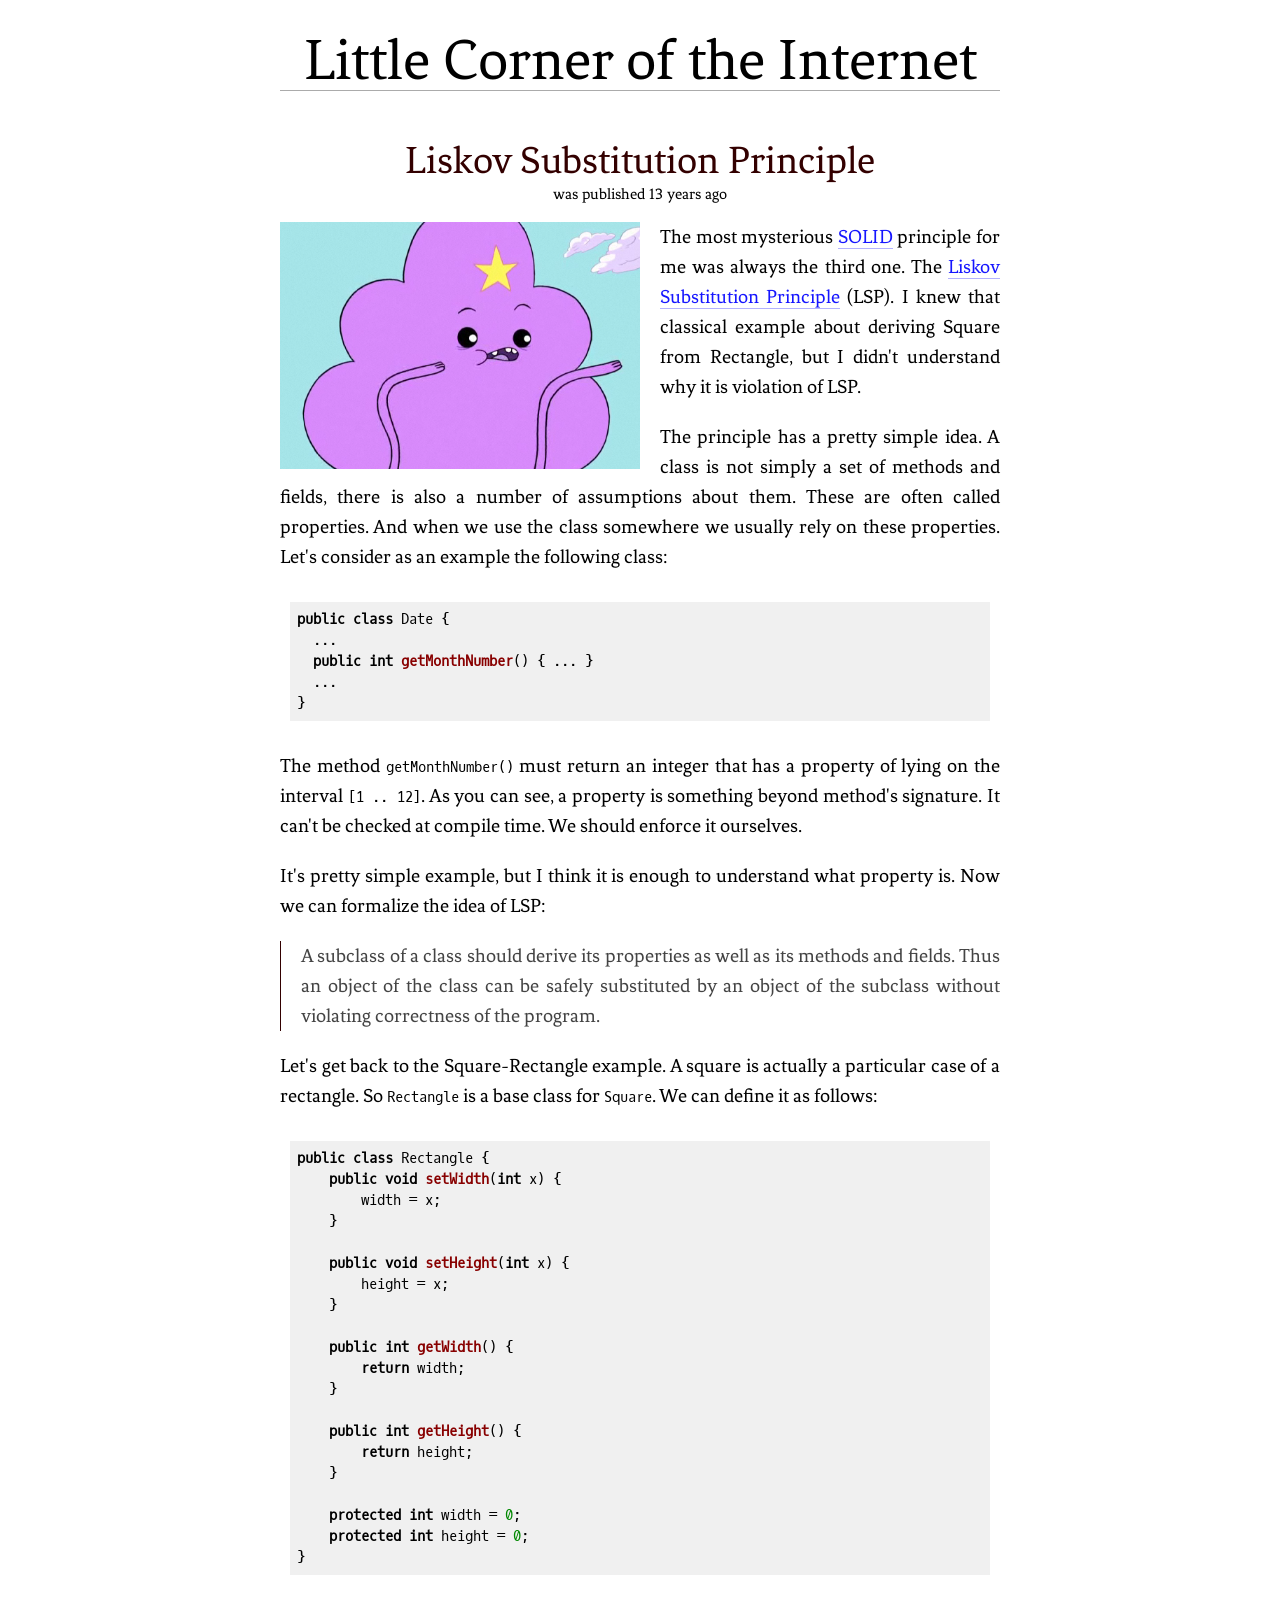
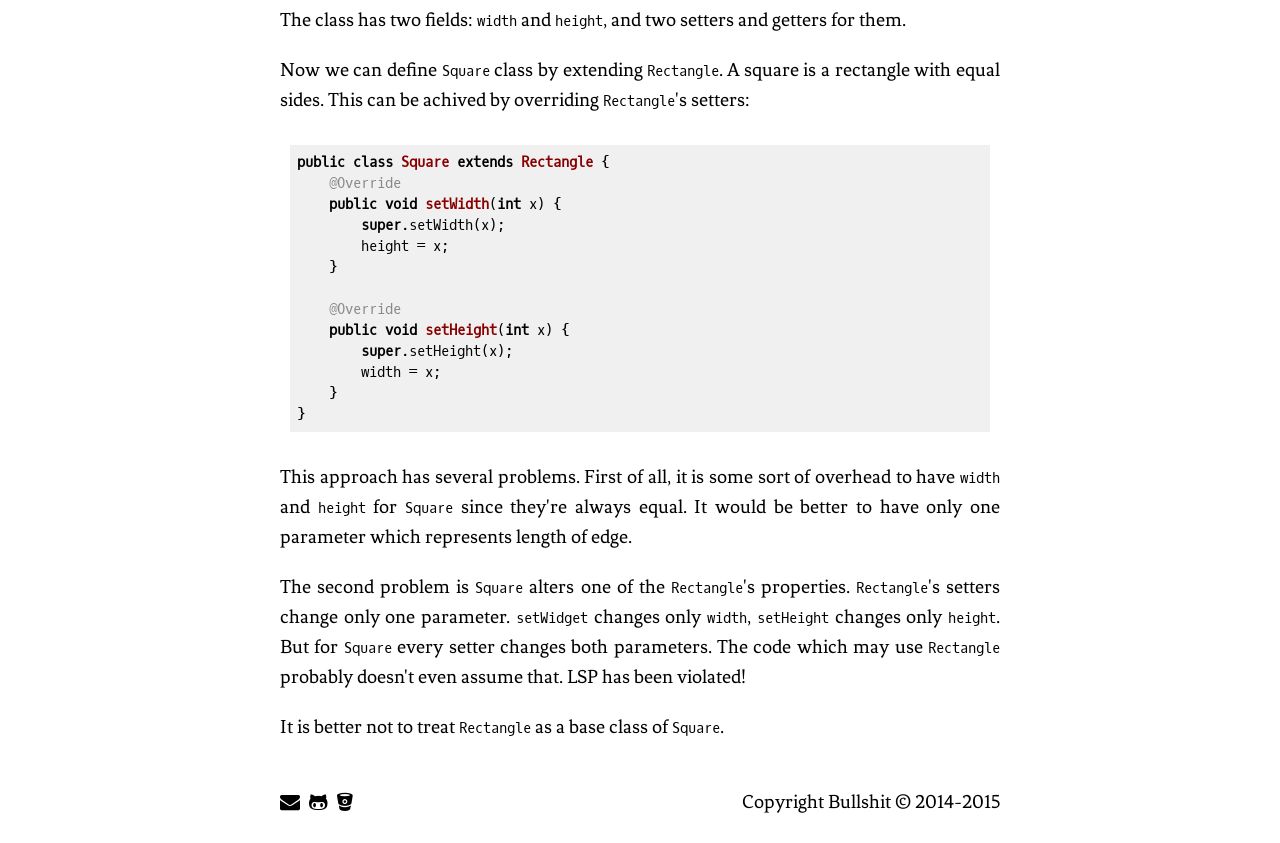
<file: liskov-substitution-principle.html>
<!DOCTYPE html>
<html xmlns="http://www.w3.org/1999/xhtml" xml:lang="en" lang="en">
  <head>
    <meta http-equiv="Content-Type" content="text/html; charset=UTF-8" />
    <meta name="author" content="rexim" />
    <meta name="description" content="A simple explanation of the Liskov Substitution Priciple." />
  

    <title>Liskov Substitution Principle - Little Corner of the Internet</title>

    <link rel="icon" href="/favicon.ico" type="image/x-icon" />

    <link rel="stylesheet" href="/css/reset.css" type="text/css" />
    <link rel="stylesheet" href="/css/main.css" type="text/css" />
    <link rel="stylesheet" href="/css/font-awesome.min.css" type="text/css" />
    <link rel="stylesheet" href="/css/default.highlight-8.0-lisp.css" type="text/css" />

    <script type="text/javascript" src="/js/moment-2.4.0.min.js"></script>
    <script type="text/javascript" src="/js/jquery-2.0.3.min.js"></script>
    <script type="text/javascript" src="/js/highlight-8.0-lisp.min.js"></script>
    <script type="text/javascript">
      hljs.initHighlightingOnLoad();
    </script>
    <script type="text/x-mathjax-config">
      MathJax.Hub.Config({
        tex2jax: {inlineMath: [['$', '$'], ['\\(', '\\)']]}
      });
    </script>
    <script type="text/javascript" src="https://c328740.ssl.cf1.rackcdn.com/mathjax/latest/MathJax.js?config=TeX-AMS-MML_HTMLorMML"></script>
  </head>
  <body>
    <h1 class="header">
      <a class="logo-title" href="/">Little Corner of the Internet</a>
    </h1>

    
    <div class="post">
      <h1 class="post-header">
        <a class="post-title" href="/liskov-substitution-principle.html">Liskov Substitution Principle</a>
      </h1>

      <div class="post-duration duration" title="2013-12-19T20:10:38+07:00">
        2013-12-19T20:10:38+07:00
      </div>

      <div class="post-content">
        <p><!-- OMG, markdown sucks! -->
<img src="images/LSP.png"
     class="left-float-img"
     style="width: 50%;"
     alt="Lumpy Space Princess" /></p>

<p>The most mysterious <a href="http://en.wikipedia.org/wiki/SOLID">SOLID</a>
principle for me was always the third one. The
<a href="http://en.wikipedia.org/wiki/Liskov_substitution_principle">Liskov Substitution Principle</a>
(LSP). I knew that classical example about deriving Square from
Rectangle, but I didn't understand why it is violation of LSP.</p>

<p>The principle has a pretty simple idea. A class is not simply a set of
methods and fields, there is also a number of assumptions about
them. These are often called properties. And when we use the class
somewhere we usually rely on these properties. Let's consider as an
example the following class:</p>

<pre><code>public class Date {
  ...
  public int getMonthNumber() { ... }
  ...
}
</code></pre>

<p>The method <code>getMonthNumber()</code> must return an integer that has a
property of lying on the interval <code>[1 .. 12]</code>. As you can see, a
property is something beyond method's signature. It can't be checked
at compile time. We should enforce it ourselves.</p>

<p>It's pretty simple example, but I think it is enough to understand
what property is. Now we can formalize the idea of LSP:</p>

<blockquote>
  <p>A subclass of a class should derive its properties as well as its
  methods and fields. Thus an object of the class can be safely
  substituted by an object of the subclass without violating
  correctness of the program.</p>
</blockquote>

<p>Let's get back to the Square-Rectangle example. A square is actually a
particular case of a rectangle. So <code>Rectangle</code> is a base class for
<code>Square</code>. We can define it as follows:</p>

<pre><code>public class Rectangle {
    public void setWidth(int x) {
        width = x;
    }

    public void setHeight(int x) {
        height = x;
    }

    public int getWidth() {
        return width;
    }

    public int getHeight() {
        return height;
    }

    protected int width = 0;
    protected int height = 0;
}
</code></pre>

<p>The class has two fields: <code>width</code> and <code>height</code>, and two setters and
getters for them.</p>

<p>Now we can define <code>Square</code> class by extending <code>Rectangle</code>. A square is
a rectangle with equal sides. This can be achived by overriding
<code>Rectangle</code>'s setters:</p>

<pre><code>public class Square extends Rectangle {
    @Override
    public void setWidth(int x) {
        super.setWidth(x);
        height = x;
    }

    @Override
    public void setHeight(int x) {
        super.setHeight(x);
        width = x;
    }
}
</code></pre>

<p>This approach has several problems. First of all, it is some sort of
overhead to have <code>width</code> and <code>height</code> for <code>Square</code> since they're
always equal. It would be better to have only one parameter which
represents length of edge.</p>

<p>The second problem is <code>Square</code> alters one of the <code>Rectangle</code>'s
properties. <code>Rectangle</code>'s setters change only one
parameter. <code>setWidget</code> changes only <code>width</code>, <code>setHeight</code> changes only
<code>height</code>. But for <code>Square</code> every setter changes both parameters. The
code which may use <code>Rectangle</code> probably doesn't even assume that. LSP
has been violated!</p>

<p>It is better not to treat <code>Rectangle</code> as a base class of <code>Square</code>.</p>

      </div>
    </div>


    <div class="footer">
      <div class="right-cell">
        <span class="copyright">
        
        
        
          Copyright Bullshit &copy; 2014-2015
        
        </span>
      </div>
      <div class="left-cell">
        <a id="email-button" class="fa fa-envelope contact-icon" data-email="cmV4aW1rdXRAZ21haWwuY29tCg==" href="mailto:{email}"></a>
        <a class="fa fa-github-alt contact-icon" href="https://github.com/rexim"></a>
        <a class="fa fa-bitbucket contact-icon" href="https://bitbucket.org/rexim"></a>
      </div>
      <div class="clear"></div>
    </div>

    <script type="text/javascript">
      $("div.duration").text(function(index, text) {
          return "was published " + moment($.trim(text)).fromNow();
      });

      $("#email-button").attr("href", function(index, attr) {
          return "mailto:" + atob($(this).attr("data-email"));
      });
    </script>
  </body>
</html>
</file>
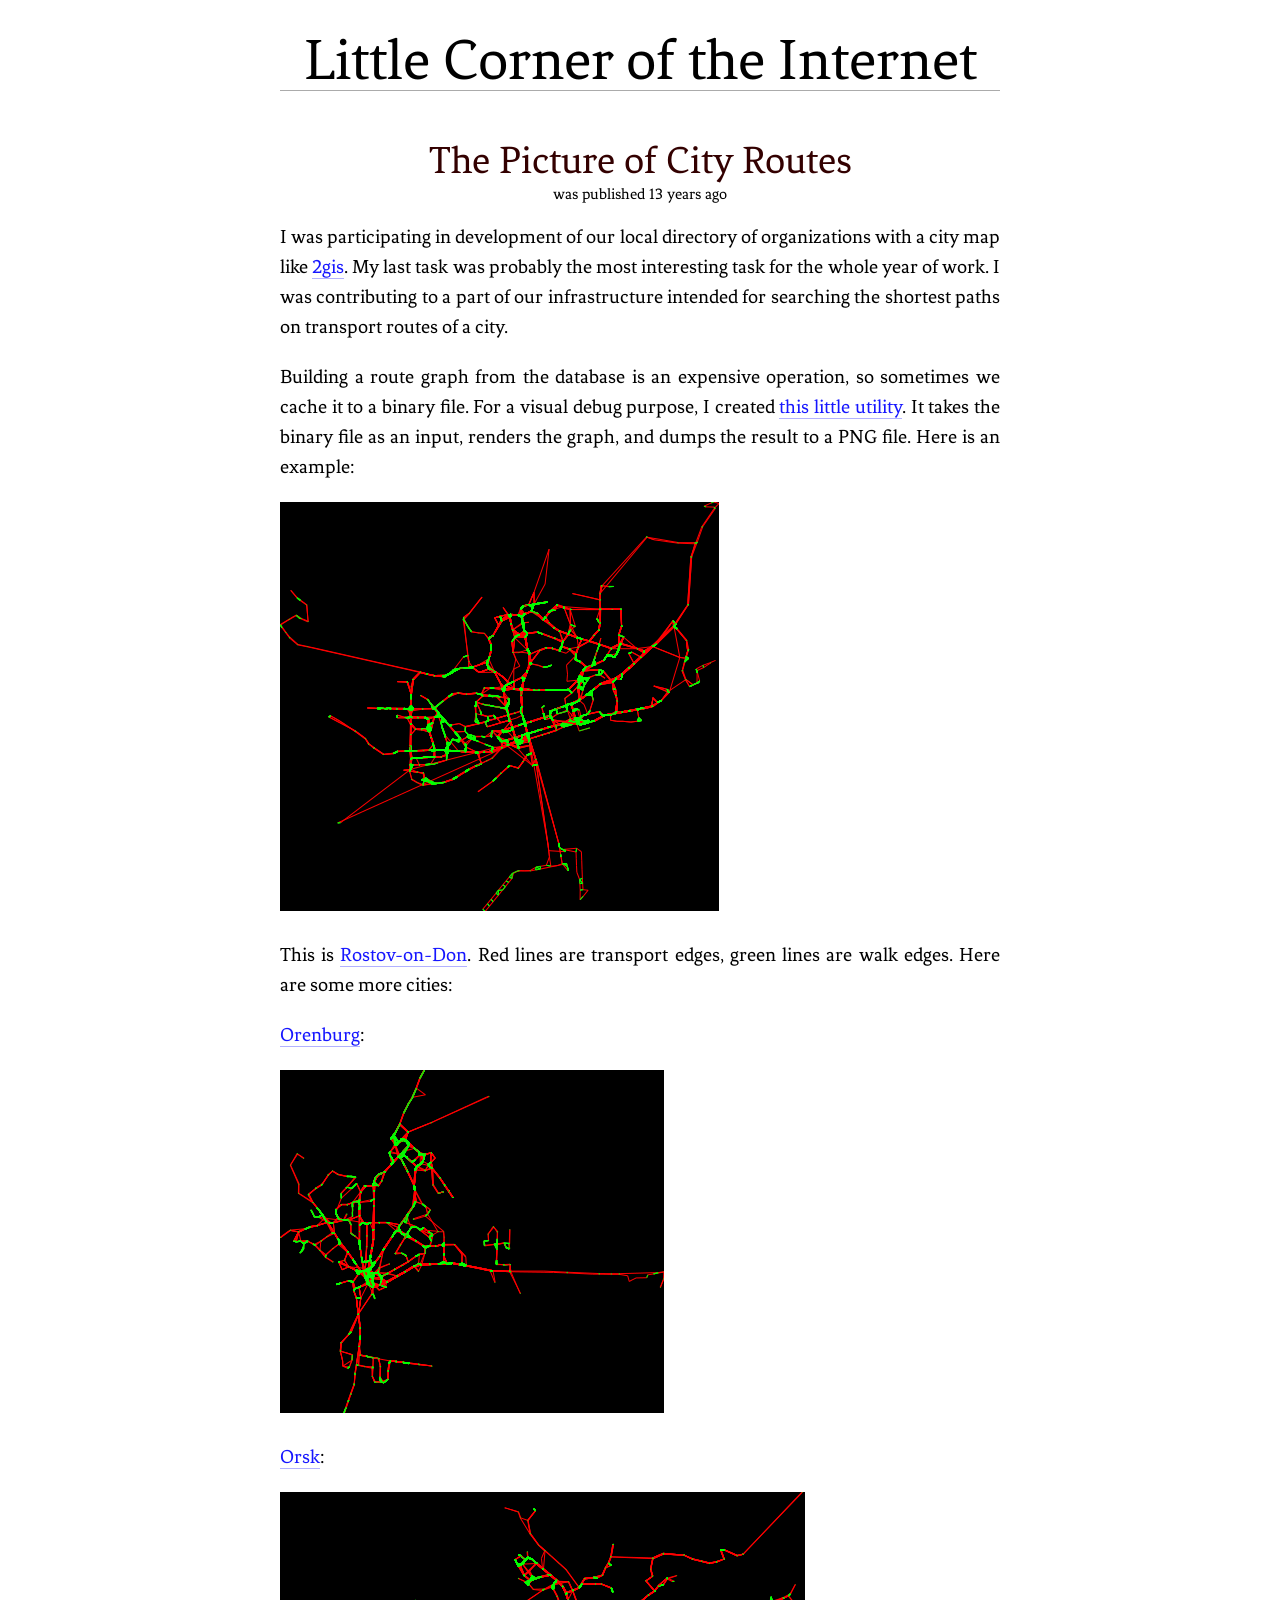
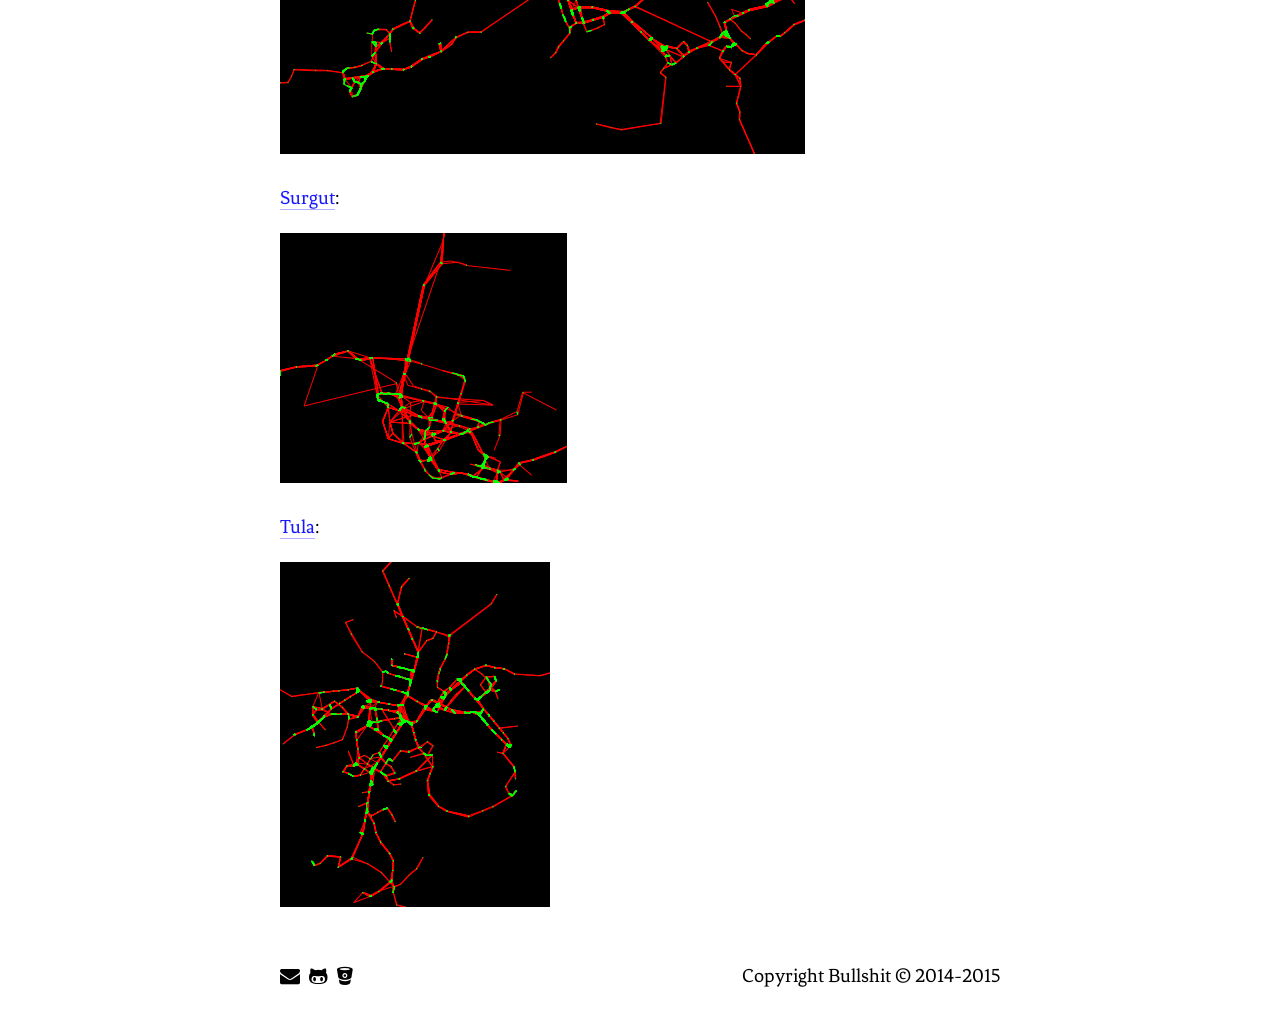
<file: picture-of-transport-routes.html>
<!DOCTYPE html>
<html xmlns="http://www.w3.org/1999/xhtml" xml:lang="en" lang="en">
  <head>
    <meta http-equiv="Content-Type" content="text/html; charset=UTF-8" />
    <meta name="author" content="rexim" />
    <meta name="description" content="A post about one interesting task I was doing at work." />
  

    <title>The Picture of City Routes - Little Corner of the Internet</title>

    <link rel="icon" href="/favicon.ico" type="image/x-icon" />

    <link rel="stylesheet" href="/css/reset.css" type="text/css" />
    <link rel="stylesheet" href="/css/main.css" type="text/css" />
    <link rel="stylesheet" href="/css/font-awesome.min.css" type="text/css" />
    <link rel="stylesheet" href="/css/default.highlight-8.0-lisp.css" type="text/css" />

    <script type="text/javascript" src="/js/moment-2.4.0.min.js"></script>
    <script type="text/javascript" src="/js/jquery-2.0.3.min.js"></script>
    <script type="text/javascript" src="/js/highlight-8.0-lisp.min.js"></script>
    <script type="text/javascript">
      hljs.initHighlightingOnLoad();
    </script>
    <script type="text/x-mathjax-config">
      MathJax.Hub.Config({
        tex2jax: {inlineMath: [['$', '$'], ['\\(', '\\)']]}
      });
    </script>
    <script type="text/javascript" src="https://c328740.ssl.cf1.rackcdn.com/mathjax/latest/MathJax.js?config=TeX-AMS-MML_HTMLorMML"></script>
  </head>
  <body>
    <h1 class="header">
      <a class="logo-title" href="/">Little Corner of the Internet</a>
    </h1>

    
    <div class="post">
      <h1 class="post-header">
        <a class="post-title" href="/picture-of-transport-routes.html">The Picture of City Routes</a>
      </h1>

      <div class="post-duration duration" title="2014-03-02T16:16:49+07:00">
        2014-03-02T16:16:49+07:00
      </div>

      <div class="post-content">
        <p>I was participating in development of our local directory of
organizations with a city map like <a href="http://2gis.com/">2gis</a>. My last
task was probably the most interesting task for the whole year of
work. I was contributing to a part of our infrastructure intended for
searching the shortest paths on transport routes of a city.</p>

<p>Building a route graph from the database is an expensive operation, so
sometimes we cache it to a binary file. For a visual debug purpose, I
created
<a href="https://github.com/rexim/routes-drawer">this little utility</a>. It
takes the binary file as an input, renders the graph, and dumps the
result to a PNG file. Here is an example:</p>

<p><img src="/images/rostov-on-don.png" alt="Rostov-on-Don" /></p>

<p>This is
<a href="http://en.wikipedia.org/wiki/Rostov-on-Don">Rostov-on-Don</a>. Red lines
are transport edges, green lines are walk edges. Here are some more
cities:</p>

<p><a href="http://en.wikipedia.org/wiki/Orenburg">Orenburg</a>:</p>

<p><img src="/images/orenburg.png" alt="Orenburg" /></p>

<p><a href="http://en.wikipedia.org/wiki/Orsk">Orsk</a>:</p>

<p><img src="/images/orsk.png" alt="Orsk" /></p>

<p><a href="http://en.wikipedia.org/wiki/Surgut">Surgut</a>:</p>

<p><img src="/images/surgut.png" alt="Surgut" /></p>

<p><a href="http://en.wikipedia.org/wiki/Tula,_Russia">Tula</a>:</p>

<p><img src="/images/tula.png" alt="Tula" /></p>

      </div>
    </div>


    <div class="footer">
      <div class="right-cell">
        <span class="copyright">
        
        
        
          Copyright Bullshit &copy; 2014-2015
        
        </span>
      </div>
      <div class="left-cell">
        <a id="email-button" class="fa fa-envelope contact-icon" data-email="cmV4aW1rdXRAZ21haWwuY29tCg==" href="mailto:{email}"></a>
        <a class="fa fa-github-alt contact-icon" href="https://github.com/rexim"></a>
        <a class="fa fa-bitbucket contact-icon" href="https://bitbucket.org/rexim"></a>
      </div>
      <div class="clear"></div>
    </div>

    <script type="text/javascript">
      $("div.duration").text(function(index, text) {
          return "was published " + moment($.trim(text)).fromNow();
      });

      $("#email-button").attr("href", function(index, attr) {
          return "mailto:" + atob($(this).attr("data-email"));
      });
    </script>
  </body>
</html>
</file>
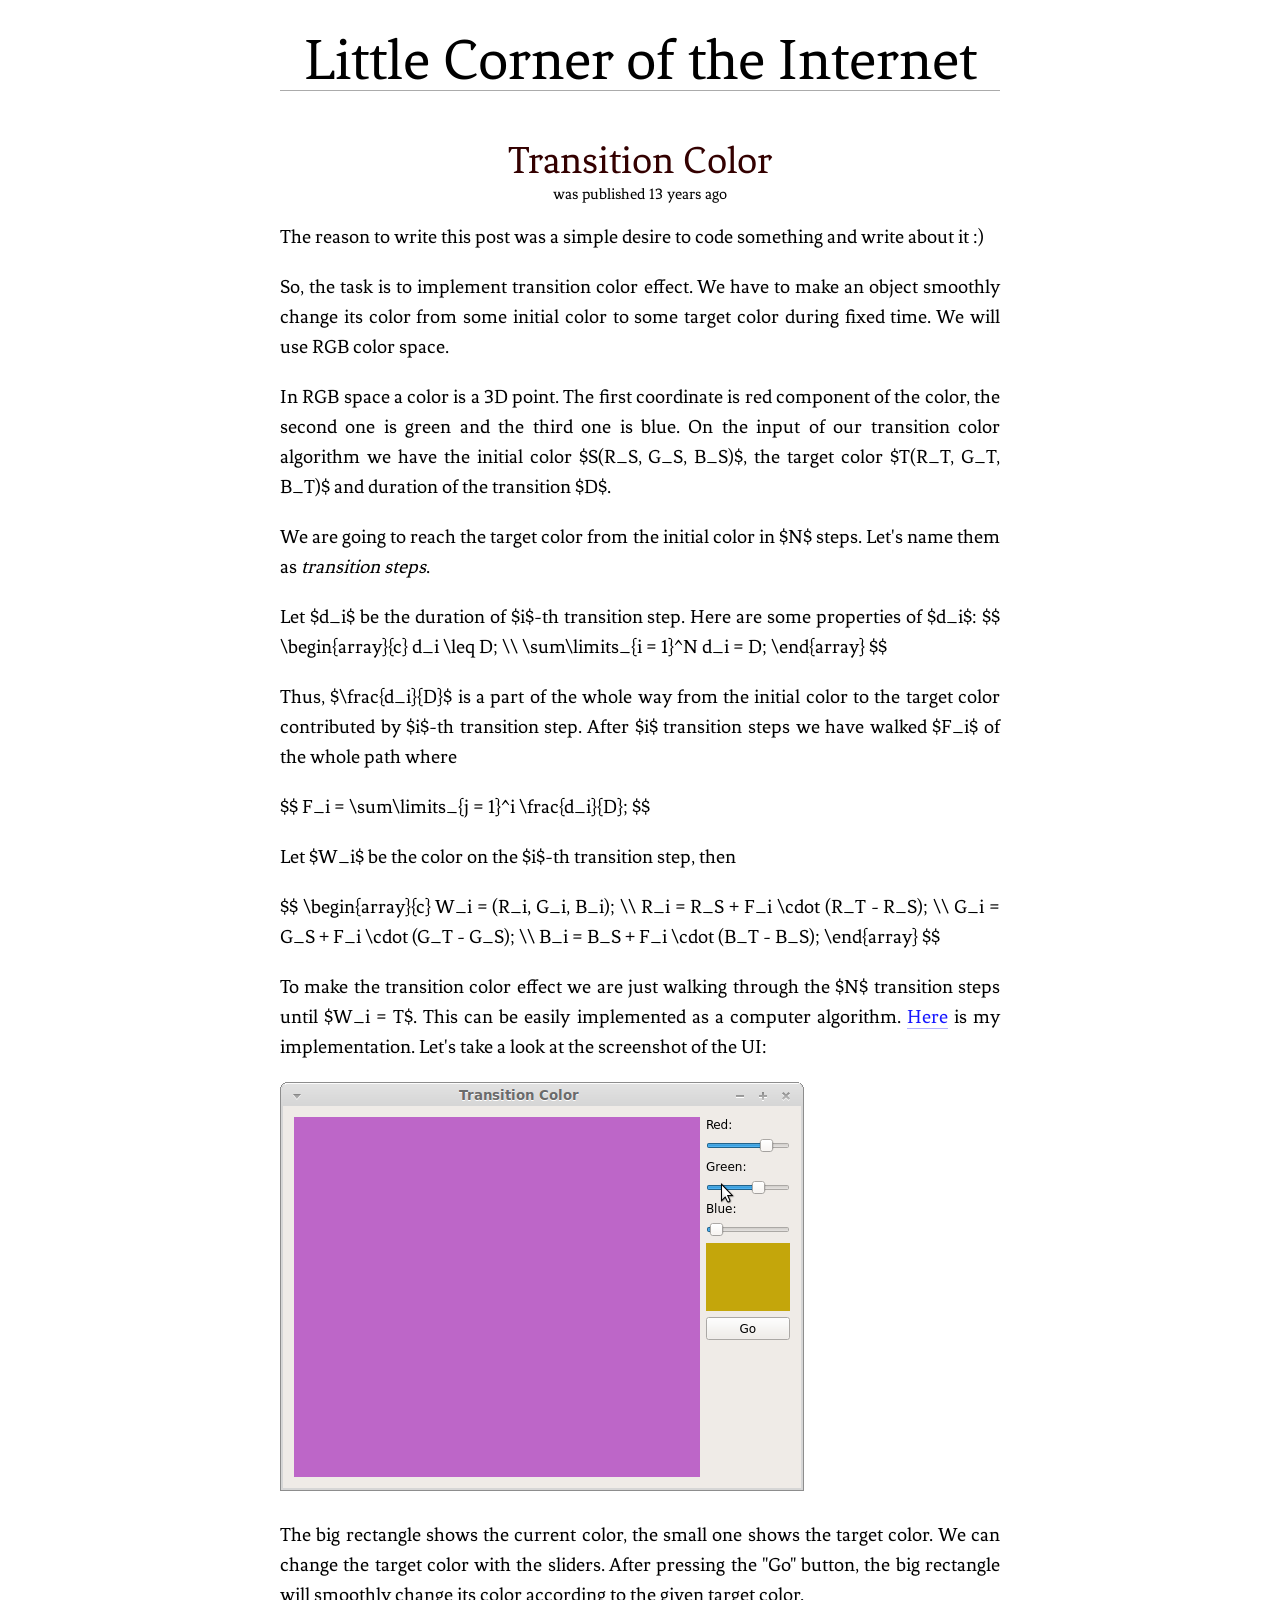
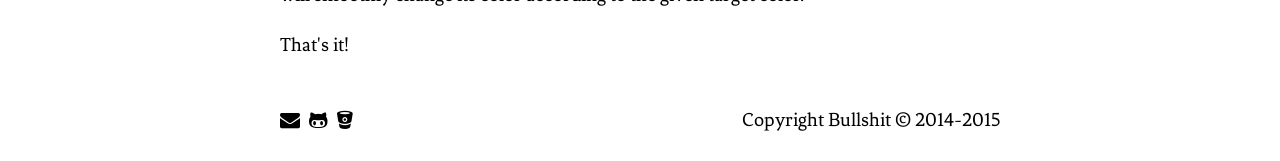
<file: transition-color.html>
<!DOCTYPE html>
<html xmlns="http://www.w3.org/1999/xhtml" xml:lang="en" lang="en">
  <head>
    <meta http-equiv="Content-Type" content="text/html; charset=UTF-8" />
    <meta name="author" content="rexim" />
    <meta name="description" content="A post about transition color effect." />
  

    <title>Transition Color - Little Corner of the Internet</title>

    <link rel="icon" href="/favicon.ico" type="image/x-icon" />

    <link rel="stylesheet" href="/css/reset.css" type="text/css" />
    <link rel="stylesheet" href="/css/main.css" type="text/css" />
    <link rel="stylesheet" href="/css/font-awesome.min.css" type="text/css" />
    <link rel="stylesheet" href="/css/default.highlight-8.0-lisp.css" type="text/css" />

    <script type="text/javascript" src="/js/moment-2.4.0.min.js"></script>
    <script type="text/javascript" src="/js/jquery-2.0.3.min.js"></script>
    <script type="text/javascript" src="/js/highlight-8.0-lisp.min.js"></script>
    <script type="text/javascript">
      hljs.initHighlightingOnLoad();
    </script>
    <script type="text/x-mathjax-config">
      MathJax.Hub.Config({
        tex2jax: {inlineMath: [['$', '$'], ['\\(', '\\)']]}
      });
    </script>
    <script type="text/javascript" src="https://c328740.ssl.cf1.rackcdn.com/mathjax/latest/MathJax.js?config=TeX-AMS-MML_HTMLorMML"></script>
  </head>
  <body>
    <h1 class="header">
      <a class="logo-title" href="/">Little Corner of the Internet</a>
    </h1>

    
    <div class="post">
      <h1 class="post-header">
        <a class="post-title" href="/transition-color.html">Transition Color</a>
      </h1>

      <div class="post-duration duration" title="2014-04-19T20:20:06+07:00">
        2014-04-19T20:20:06+07:00
      </div>

      <div class="post-content">
        <p>The reason to write this post was a simple desire to code something
and write about it :)</p>

<p>So, the task is to implement transition color effect. We have to make
an object smoothly change its color from some initial color to some
target color during fixed time. We will use RGB color space.</p>

<p>In RGB space a color is a 3D point. The first coordinate is red
component of the color, the second one is green and the third one is
blue. On the input of our transition color algorithm we have the
initial color $S(R_S, G_S, B_S)$, the target color $T(R_T, G_T, B_T)$
and duration of the transition $D$.</p>

<p>We are going to reach the target color from the initial color in $N$
steps. Let's name them as <em>transition steps</em>.</p>

<p>Let $d_i$ be the duration of $i$-th transition step. Here are some
properties of $d_i$:
$$
\begin{array}{c}
d_i \leq D; \\
\sum\limits_{i = 1}^N d_i = D;
\end{array}
$$</p>

<p>Thus, $\frac{d_i}{D}$ is a part of the whole way from the initial
color to the target color contributed by $i$-th transition step. After
$i$ transition steps we have walked $F_i$ of the whole path where</p>

<p>$$
F_i = \sum\limits_{j = 1}^i \frac{d_i}{D};
$$</p>

<p>Let $W_i$ be the color on the $i$-th transition step, then</p>

<p>$$
\begin{array}{c}
W_i = (R_i, G_i, B_i); \\
R_i = R_S + F_i \cdot (R_T - R_S); \\
G_i = G_S + F_i \cdot (G_T - G_S); \\
B_i = B_S + F_i \cdot (B_T - B_S);
\end{array}
$$</p>

<p>To make the transition color effect we are just walking through the
$N$ transition steps until $W_i = T$. This can be easily implemented
as a computer
algorithm. <a href="https://github.com/rexim/transition-color">Here</a> is my
implementation. Let's take a look at the screenshot of the UI:</p>

<p><img src="/images/transition-color-implementation.png" alt="Transition Color Implementation" /></p>

<p>The big rectangle shows the current color, the small one shows the
target color. We can change the target color with the sliders. After
pressing the "Go" button, the big rectangle will smoothly change its
color according to the given target color.</p>

<p>That's it!</p>

      </div>
    </div>


    <div class="footer">
      <div class="right-cell">
        <span class="copyright">
        
        
        
          Copyright Bullshit &copy; 2014-2015
        
        </span>
      </div>
      <div class="left-cell">
        <a id="email-button" class="fa fa-envelope contact-icon" data-email="cmV4aW1rdXRAZ21haWwuY29tCg==" href="mailto:{email}"></a>
        <a class="fa fa-github-alt contact-icon" href="https://github.com/rexim"></a>
        <a class="fa fa-bitbucket contact-icon" href="https://bitbucket.org/rexim"></a>
      </div>
      <div class="clear"></div>
    </div>

    <script type="text/javascript">
      $("div.duration").text(function(index, text) {
          return "was published " + moment($.trim(text)).fromNow();
      });

      $("#email-button").attr("href", function(index, attr) {
          return "mailto:" + atob($(this).attr("data-email"));
      });
    </script>
  </body>
</html>
</file>
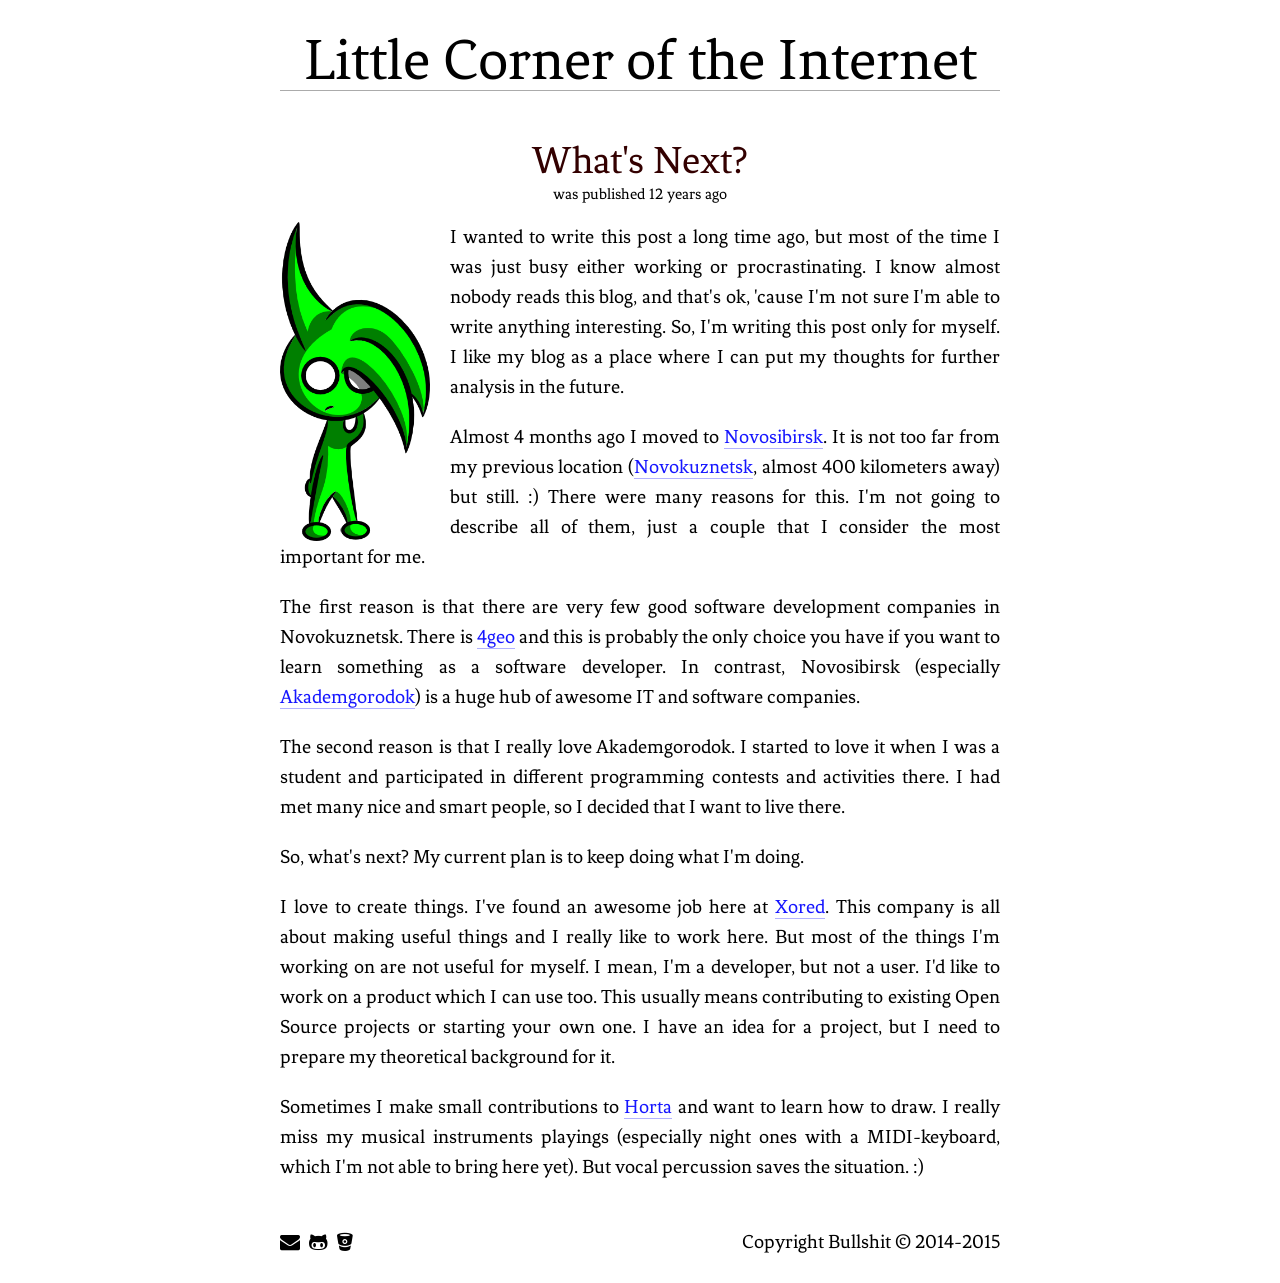
<file: whats-next.html>
<!DOCTYPE html>
<html xmlns="http://www.w3.org/1999/xhtml" xml:lang="en" lang="en">
  <head>
    <meta http-equiv="Content-Type" content="text/html; charset=UTF-8" />
    <meta name="author" content="rexim" />
    <meta name="description" content="What's next?" />
  

    <title>What's Next? - Little Corner of the Internet</title>

    <link rel="icon" href="/favicon.ico" type="image/x-icon" />

    <link rel="stylesheet" href="/css/reset.css" type="text/css" />
    <link rel="stylesheet" href="/css/main.css" type="text/css" />
    <link rel="stylesheet" href="/css/font-awesome.min.css" type="text/css" />
    <link rel="stylesheet" href="/css/default.highlight-8.0-lisp.css" type="text/css" />

    <script type="text/javascript" src="/js/moment-2.4.0.min.js"></script>
    <script type="text/javascript" src="/js/jquery-2.0.3.min.js"></script>
    <script type="text/javascript" src="/js/highlight-8.0-lisp.min.js"></script>
    <script type="text/javascript">
      hljs.initHighlightingOnLoad();
    </script>
    <script type="text/x-mathjax-config">
      MathJax.Hub.Config({
        tex2jax: {inlineMath: [['$', '$'], ['\\(', '\\)']]}
      });
    </script>
    <script type="text/javascript" src="https://c328740.ssl.cf1.rackcdn.com/mathjax/latest/MathJax.js?config=TeX-AMS-MML_HTMLorMML"></script>
  </head>
  <body>
    <h1 class="header">
      <a class="logo-title" href="/">Little Corner of the Internet</a>
    </h1>

    
    <div class="post">
      <h1 class="post-header">
        <a class="post-title" href="/whats-next.html">What's Next?</a>
      </h1>

      <div class="post-duration duration" title="2014-06-19T20:25:49+07:00">
        2014-06-19T20:25:49+07:00
      </div>

      <div class="post-content">
        <p><!-- OMG, markdown sucks! -->
<img src="/images/rexim-thinking.png"
     class="left-float-img"
     style="width: 150px;"
     alt="rexim thinking" /></p>

<p>I wanted to write this post a long time ago, but most of the time I
was just busy either working or procrastinating. I know almost nobody
reads this blog, and that's ok, 'cause I'm not sure I'm able to write
anything interesting. So, I'm writing this post only for myself. I
like my blog as a place where I can put my thoughts for further
analysis in the future.</p>

<p>Almost 4 months ago I moved to
<a href="http://en.wikipedia.org/wiki/Novosibirsk">Novosibirsk</a>. It is not too
far from my previous location
(<a href="http://en.wikipedia.org/wiki/Novokuznetsk">Novokuznetsk</a>, almost 400
kilometers away) but still. :) There were many reasons for this. I'm
not going to describe all of them, just a couple that I consider the
most important for me.</p>

<p>The first reason is that there are very few good software development
companies in Novokuznetsk. There is <a href="http://4geo.ru">4geo</a> and this is
probably the only choice you have if you want to learn something as a
software developer. In contrast, Novosibirsk (especially
<a href="http://en.wikipedia.org/wiki/Akademgorodok">Akademgorodok</a>) is a huge
hub of awesome IT and software companies.</p>

<p>The second reason is that I really love Akademgorodok. I started to
love it when I was a student and participated in different programming
contests and activities there. I had met many nice and smart people,
so I decided that I want to live there.</p>

<p>So, what's next? My current plan is to keep doing what I'm doing.</p>

<p>I love to create things. I've found an awesome job here at
<a href="http://xored.com/">Xored</a>. This company is all about making useful
things and I really like to work here. But most of the things I'm
working on are not useful for myself. I mean, I'm a developer, but not
a user. I'd like to work on a product which I can use too. This
usually means contributing to existing Open Source projects or
starting your own one. I have an idea for a project, but I need to
prepare my theoretical background for it.</p>

<p>Sometimes I make small contributions to
<a href="https://github.com/codingteam/horta-hell/">Horta</a> and want to learn
how to draw. I really miss my musical instruments playings (especially
night ones with a MIDI-keyboard, which I'm not able to bring here
yet). But vocal percussion saves the situation. :)</p>

      </div>
    </div>


    <div class="footer">
      <div class="right-cell">
        <span class="copyright">
        
        
        
          Copyright Bullshit &copy; 2014-2015
        
        </span>
      </div>
      <div class="left-cell">
        <a id="email-button" class="fa fa-envelope contact-icon" data-email="cmV4aW1rdXRAZ21haWwuY29tCg==" href="mailto:{email}"></a>
        <a class="fa fa-github-alt contact-icon" href="https://github.com/rexim"></a>
        <a class="fa fa-bitbucket contact-icon" href="https://bitbucket.org/rexim"></a>
      </div>
      <div class="clear"></div>
    </div>

    <script type="text/javascript">
      $("div.duration").text(function(index, text) {
          return "was published " + moment($.trim(text)).fromNow();
      });

      $("#email-button").attr("href", function(index, attr) {
          return "mailto:" + atob($(this).attr("data-email"));
      });
    </script>
  </body>
</html>
</file>
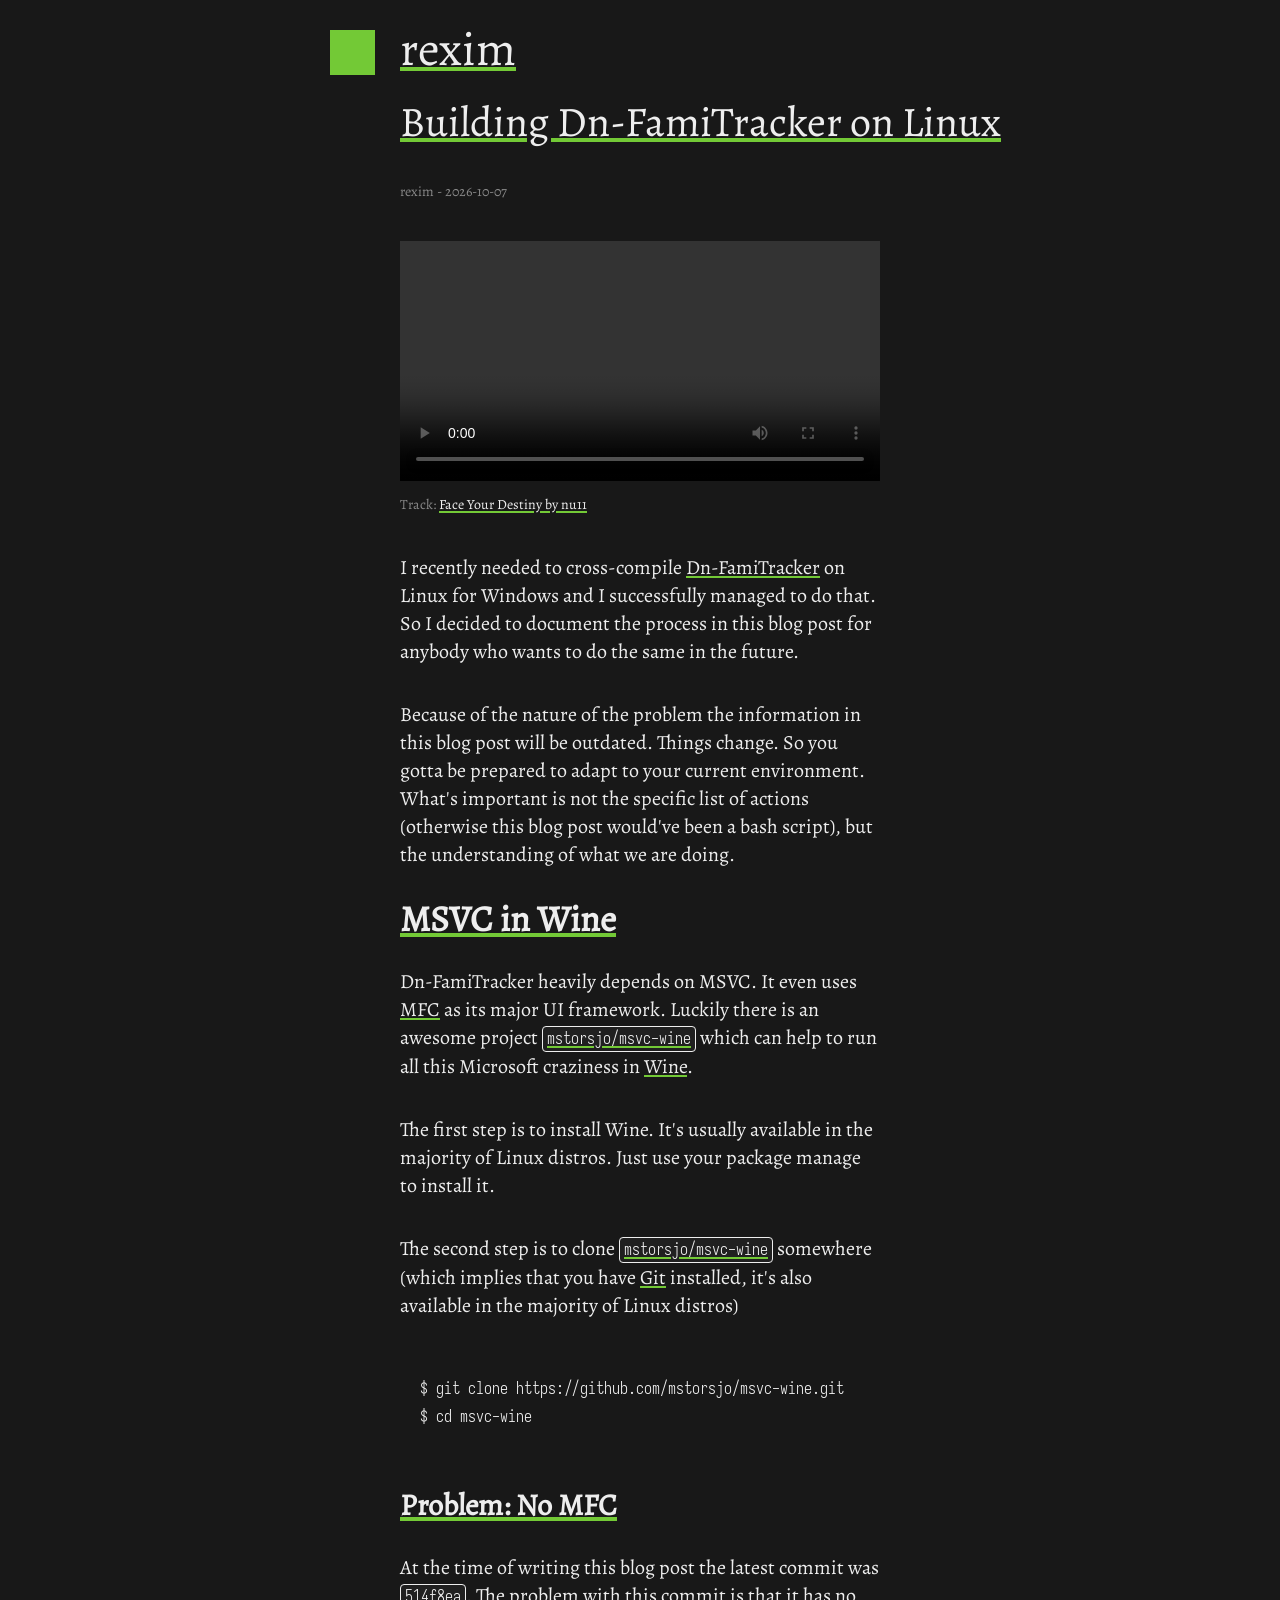
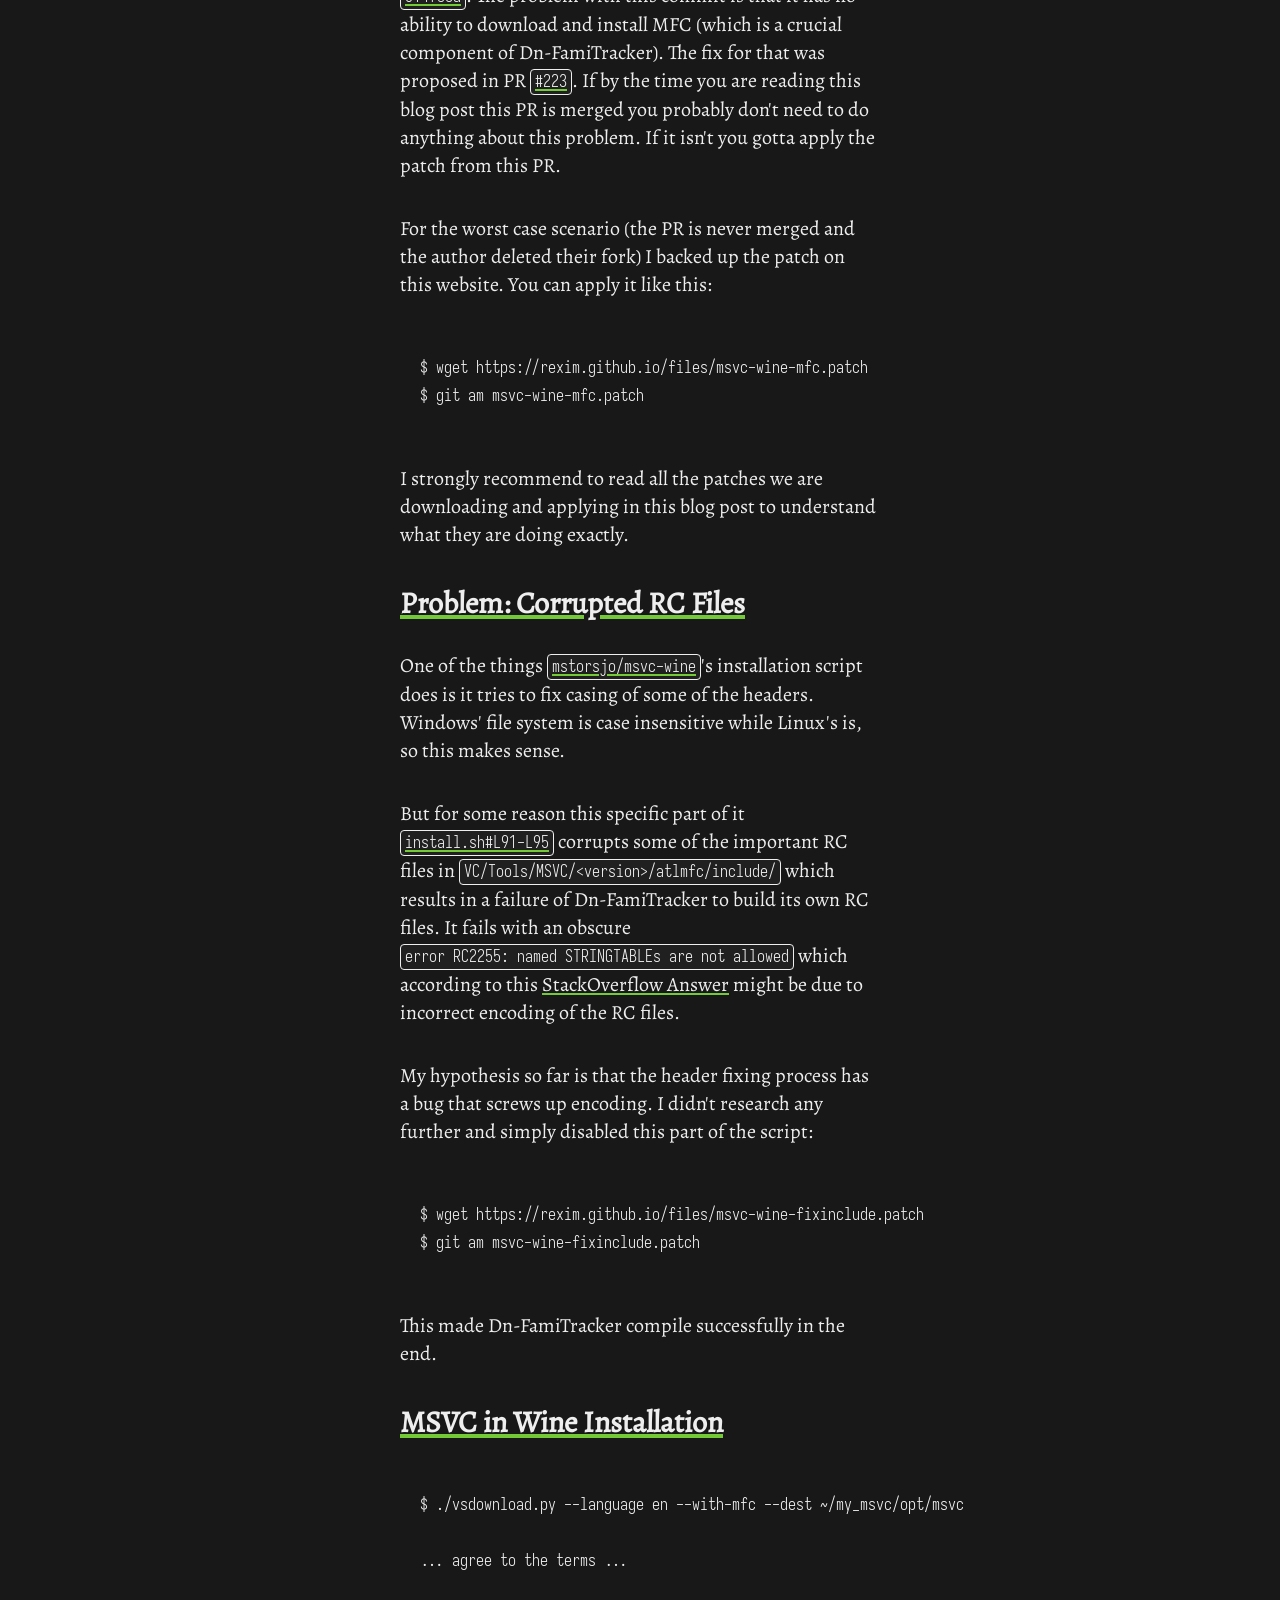
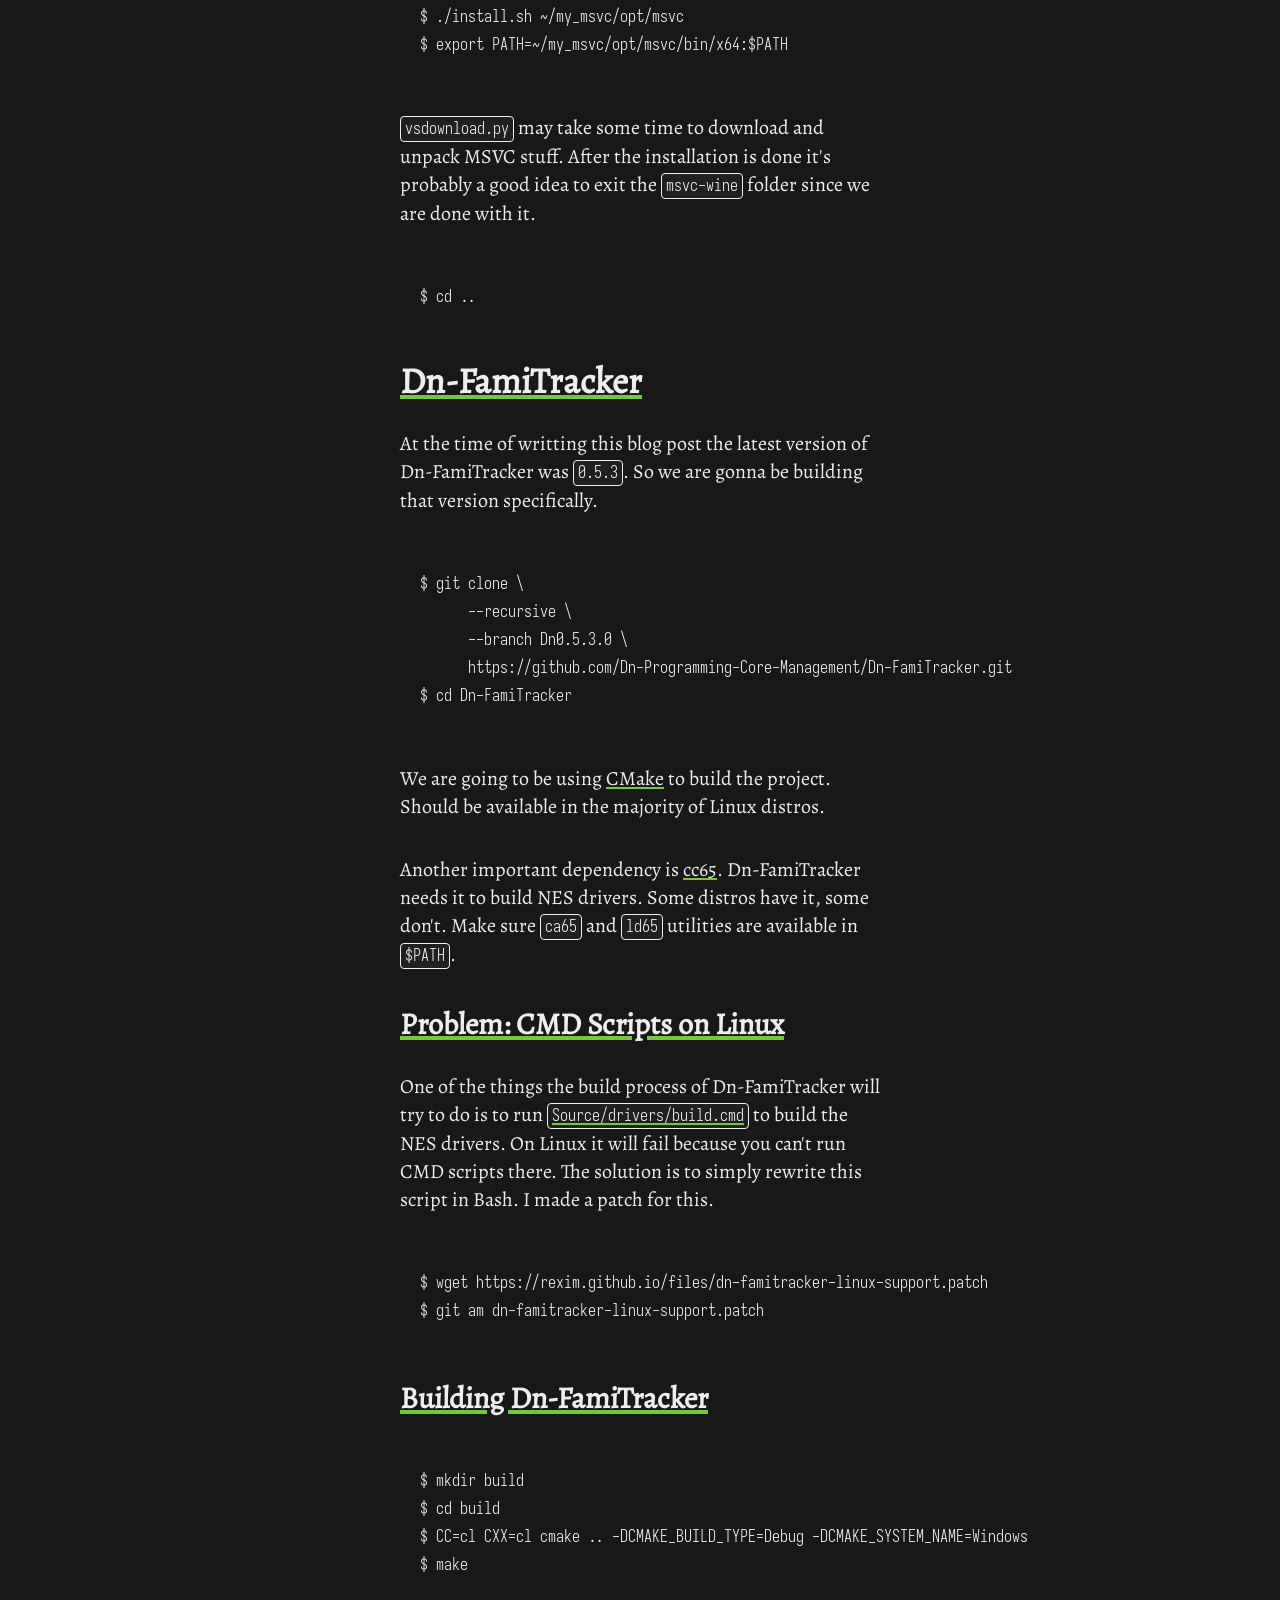
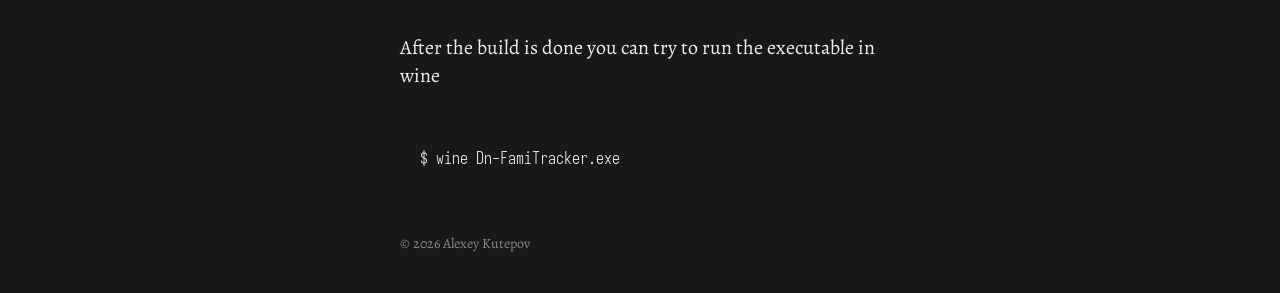
<file: blog/building-dn-famitracker-on-linux.html>
<!DOCTYPE html>
<html>
  <head>
    <title>rexim - Building Dn-FamiTracker on Linux</title>
    <link rel="icon" type="image/png" href="/favicon.png" />
    <link rel="stylesheet" href="/reset.css" />
    <link rel="stylesheet" href="/main.css" />
    <link rel="alternate" type="application/rss+xml" title="RSS 2.0" href="/rss.xml"/>
    <meta property="og:site_name" content="rexim" />
    <meta property="og:title" content="rexim - Building Dn-FamiTracker on Linux" />
    <meta property="og:url" content="https://rexim.github.io/blog/building-dn-famitracker-on-linux.html" />
    <meta property="og:image" content="https://rexim.github.io/files/dn-famitracker-linux-thumbnail.jpg" />
    <meta name="twitter:card" content="summary_large_image" />
  </head>
<body>
  <button class="logo"></button>
  <h1><a href="/">rexim</a></h1>

  <h2 id="building-dn-famitracker-on-linux"><a href="#building-dn-famitracker-on-linux">Building Dn-FamiTracker on Linux</a></h2>

  <p><small>rexim - 2026-10-07</small></p>

  <video loop controls width="480px">
    <source src="/files/dn-famitracker-linux.mp4" />
  </video>

  <p><small>Track: <a href="https://nu11.bandcamp.com/track/face-your-destiny">Face Your Destiny by nu11</a></small></p>

  <p>I recently needed to cross-compile <a href="https://github.com/Dn-Programming-Core-Management/Dn-FamiTracker">Dn-FamiTracker</a> on Linux for Windows and I successfully managed to do that. So I decided to document the process in this blog post for anybody who wants to do the same in the future.</p>

  <p>Because of the nature of the problem the information in this blog post will be outdated. Things change. So you gotta be prepared to adapt to your current environment. What's important is not the specific list of actions (otherwise this blog post would've been a bash script), but the understanding of what we are doing.</p>

  <h3 id="msvc-in-wine"><a href="#msvc-in-wine">MSVC in Wine</a></h3>

  <p>Dn-FamiTracker heavily depends on MSVC. It even uses <a href="https://learn.microsoft.com/en-us/cpp/mfc/mfc-desktop-applications?view=msvc-180">MFC</a> as its major UI framework. Luckily there is an awesome project <a href="https://github.com/mstorsjo/msvc-wine"><code>mstorsjo/msvc-wine</code></a> which can help to run all this Microsoft craziness in <a href="https://www.winehq.org/">Wine</a>.</p>

  <p>The first step is to install Wine. It's usually available in the majority of Linux distros. Just use your package manage to install it.</p>

  <p>The second step is to clone <a href="https://github.com/mstorsjo/msvc-wine"><code>mstorsjo/msvc-wine</code></a> somewhere (which implies that you have <a href="https://git-scm.com/">Git</a> installed, it's also available in the majority of Linux distros)</p>

  <p>
    <samp>
      $ git clone https://github.com/mstorsjo/msvc-wine.git <br />
      $ cd msvc-wine
    </samp>
  </p>
  
  <h4 id="problem-no-mfc"><a href="#problem-no-mfc">Problem: No MFC</a></h4>

  <p>At the time of writing this blog post the latest commit was <a href="https://github.com/mstorsjo/msvc-wine/tree/514f8ea34842cd6d831804d0e9658d3a32870ae1"><code>514f8ea</code></a>. The problem with this commit is that it has no ability to download and install MFC (which is a crucial component of Dn-FamiTracker). The fix for that was proposed in PR <a href="https://github.com/mstorsjo/msvc-wine/pull/223"><code>#223</code></a>. If by the time you are reading this blog post this PR is merged you probably don't need to do anything about this problem. If it isn't you gotta apply the patch from this PR.</p>

  <p>For the worst case scenario (the PR is never merged and the author deleted their fork) I backed up the patch on this website. You can apply it like this:</p>

  <p>
    <samp>
      $ wget https://rexim.github.io/files/msvc-wine-mfc.patch <br />
      $ git am msvc-wine-mfc.patch
    </samp>
  </p>

  <p>I strongly recommend to read all the patches we are downloading and applying in this blog post to understand what they are doing exactly.</p>

  <h4 id="problem-corrupted-rc-files"><a href="#problem-corrupted-rc-files">Problem: Corrupted RC Files</a></h4>

  <p>One of the things <a href="https://github.com/mstorsjo/msvc-wine"><code>mstorsjo/msvc-wine</code></a>'s installation script does is it tries to fix casing of some of the headers. Windows' file system is case insensitive while Linux's is, so this makes sense.</p>

  <p>But for some reason this specific part of it <a href="https://github.com/mstorsjo/msvc-wine/blob/514f8ea34842cd6d831804d0e9658d3a32870ae1/install.sh#L91-L95"><code>install.sh#L91-L95</code></a> corrupts some of the important RC files in <code>VC/Tools/MSVC/&lt;version&gt;/atlmfc/include/</code> which results in a failure of Dn-FamiTracker to build its own RC files. It fails with an obscure <code>error RC2255: named STRINGTABLEs are not allowed</code> which according to this <a href="https://stackoverflow.com/a/28176173">StackOverflow Answer</a> might be due to incorrect encoding of the RC files.</p>

  <p>My hypothesis so far is that the header fixing process has a bug that screws up encoding. I didn't research any further and simply disabled this part of the script:</p>

  <p>
    <samp>
      $ wget https://rexim.github.io/files/msvc-wine-fixinclude.patch<br />
      $ git am msvc-wine-fixinclude.patch
    </samp>
  </p>

  <p>This made Dn-FamiTracker compile successfully in the end.</p>

  <h4 id="msvc-in-wine-installation"><a href="#msvc-in-wine-installation">MSVC in Wine Installation</a></h4>

  <p>
    <samp>
      $ ./vsdownload.py --language en --with-mfc --dest ~/my_msvc/opt/msvc<br />
      <br />
      ... agree to the terms ...<br />
      <br />
      $ ./install.sh ~/my_msvc/opt/msvc<br />
      $ export PATH=~/my_msvc/opt/msvc/bin/x64:$PATH<br />
    </samp>
  </p>

  <p><code>vsdownload.py</code> may take some time to download and unpack MSVC stuff. After the installation is done it's probably a good idea to exit the <code>msvc-wine</code> folder since we are done with it.</p>

  <p>
    <samp>
      $ cd ..
    </samp>
  </p>

  <h3 id="dn-famitracker"><a href="#dn-famitracker">Dn-FamiTracker</a></h3>

  <p>At the time of writting this blog post the latest version of Dn-FamiTracker was <code>0.5.3</code>. So we are gonna be building that version specifically.</p>

  <p>
    <samp>
      $ git clone \<br/>
      &nbsp;&nbsp;&nbsp;&nbsp;&nbsp;&nbsp;--recursive \<br/>
      &nbsp;&nbsp;&nbsp;&nbsp;&nbsp;&nbsp;--branch Dn0.5.3.0 \<br/>
      &nbsp;&nbsp;&nbsp;&nbsp;&nbsp;&nbsp;https://github.com/Dn-Programming-Core-Management/Dn-FamiTracker.git<br/>
      $ cd Dn-FamiTracker
    </samp>
  </p>

  <p>We are going to be using <a href="https://cmake.org/">CMake</a> to build the project. Should be available in the majority of Linux distros.</p>

  <p>Another important dependency is <a href="https://cc65.github.io/">cc65</a>. Dn-FamiTracker needs it to build NES drivers. Some distros have it, some don't. Make sure <code>ca65</code> and <code>ld65</code> utilities are available in <code>$PATH</code>.</p>

  <h4 id="problem-cmd-scripts-on-linux"><a href="#problem-cmd-scripts-on-linux">Problem: CMD Scripts on Linux</a></h4>

  <p>One of the things the build process of Dn-FamiTracker will try to do is to run <a href="https://github.com/Dn-Programming-Core-Management/Dn-FamiTracker/blob/Dn0.5.3.0/Source/drivers/build.cmd"><code>Source/drivers/build.cmd</code></a> to build the NES drivers. On Linux it will fail because you can't run CMD scripts there. The solution is to simply rewrite this script in Bash. I made a patch for this.<p>

  <p>
    <samp>
      $ wget https://rexim.github.io/files/dn-famitracker-linux-support.patch<br />
      $ git am dn-famitracker-linux-support.patch
    </samp>
  </p>

  <h4 id="building-dn-famitracker"><a href="#building-dn-famitracker">Building Dn-FamiTracker</a></h4>

  <p>
    <samp>
      $ mkdir build<br />
      $ cd build<br />
      $ CC=cl CXX=cl cmake .. -DCMAKE_BUILD_TYPE=Debug -DCMAKE_SYSTEM_NAME=Windows<br />
      $ make
    </samp>
  </p>

  <p>After the build is done you can try to run the executable in wine</p>

  <p>
    <samp>
      $ wine Dn-FamiTracker.exe
    </samp>
  </p>
  <small>&copy 2026 Alexey Kutepov</small>
</body>
</html>
</file>
<file: css/main.css>
@font-face {
    font-family: 'Fenix';
    font-style: normal;
    font-weight: 400;
    src: local('Fenix'), local('Fenix-Regular'), url(../fonts/Fenix.woff) format('woff');
}

@font-face {
    font-family: 'Oxygen Mono';
    font-style: normal;
    font-weight: 400;
    src: local('Oxygen Mono'), local('OxygenMono-Regular'), url(../fonts/Oxygen-Mono.ttf) format('truetype');
}

.left-cell {
    float: left;
    text-align: left;
}

.right-cell {
    float: right;
    text-align: right;
}

.clear {
    clear: both;
}

a {
    text-decoration: none;
}

body {
    margin: auto;
    width: 720px;
    font-family: 'Fenix';
    font-size: 20px;
    color: black;
}

.logo-title {
    font-size: 60px;
    color: black;
}

.header {
    margin-top: 30px;
    text-align: center;
    border-bottom: 1px solid rgba(0, 0, 0, 0.33);
}

.post {
    margin-top: 50px;
}

.post-header {
    text-align: center;
}

.post-title {
    font-size: 40px;
    color: #300;
}

.post-duration {
    font-size: 16px;
    text-align: center;
    margin-top: 5px;
}

.post-content blockquote {
    padding-left: 20px;
    border-left: 1px solid #300;
    color: #444;
}

.post-content strong {
    font-weight: bold;
}

.post-content em {
    font-style: italic;
}

.post-content a {
    color: rgb(22, 22, 255);
    border-bottom: 1px solid rgba(22, 22, 255, 0.33);
}

.post-content a:visited {
    color: rgb(22, 22, 66);
    border-bottom: 1px solid rgba(22, 22, 66, 0.33);
}

.post-content p {
    margin-top: 20px;
    line-height: 1.5;
    text-align: justify;
}

.post-content img {
    max-width: 720px;
}

.post-content h1 {
    font-size: 35px;
    color: #300;
    margin-top: 20px;
}

.post-content h2 {
    font-size: 30px;
    color: #300;
    margin-top: 20px;
}

.post-content h3 {
    font-size: 25px;
    color: #300;
    margin-top: 20px;
}

.post-content h4 {
    font-size: 20px;
    color: #300;
    margin-top: 20px;
}

.post-content pre {
    margin-top: 20px;
    padding: 10px;
}

.post-content code {
    font-family: "Oxygen Mono";
    font-size: 14px;
    line-height: 1.5;
}

.post-content ol {
    margin-top: 20px;
    line-height: 1.5;
    list-style: decimal inside;
}

.post-content ul {
    margin-top: 20px;
    line-height: 1.5;
}

.post-content ul li {
    list-style: disc inside;
}

.splash {
    margin-top: 50px;
    line-height: 1.5;
    text-align: justify;
}

.footer {
    margin-top: 50px;
    margin-bottom: 30px;
}

.archive-paginator {
    margin-top: 50px;
}

.archive-page {
    margin-right: 10px;
    padding: 6px;
}

.archive-current-page {
    margin-right: 10px;
    border: black solid 1px;
    padding: 5px;
}

.archive-title {
    font-size: 40px;
    color: #300;
    margin-top: 50px;
    text-align: center;
}

.archive {
    margin-top: 50px;
}

.archive-entry {
    margin-top: 20px;
}

.archive-entry-title {
    font-size: 25px;
    color: #300;
}

.archive-entry-duration {
    margin-top: 5px;
    font-size: 16px;
}

.contact-icon {
    color: black;
    margin-right: 5px;
}

#disqus_thread {
    margin-top: 50px;
}

.left-float-img {
    float: left;
    margin-right: 20px;
}

.right-float-img {
    float: right;
    margin-left: 20px;
}
</file>
<file: css/default.highlight-8.0-lisp.css>
/*

Original style from softwaremaniacs.org (c) Ivan Sagalaev <Maniac@SoftwareManiacs.Org>

*/

.hljs {
  display: block; padding: 0.5em;
  background: #F0F0F0;
}

.hljs,
.hljs-subst,
.hljs-tag .hljs-title,
.lisp .hljs-title,
.clojure .hljs-built_in,
.nginx .hljs-title {
  color: black;
}

.hljs-string,
.hljs-title,
.hljs-constant,
.hljs-parent,
.hljs-tag .hljs-value,
.hljs-rules .hljs-value,
.hljs-rules .hljs-value .hljs-number,
.hljs-preprocessor,
.hljs-pragma,
.haml .hljs-symbol,
.ruby .hljs-symbol,
.ruby .hljs-symbol .hljs-string,
.hljs-aggregate,
.hljs-template_tag,
.django .hljs-variable,
.smalltalk .hljs-class,
.hljs-addition,
.hljs-flow,
.hljs-stream,
.bash .hljs-variable,
.apache .hljs-tag,
.apache .hljs-cbracket,
.tex .hljs-command,
.tex .hljs-special,
.erlang_repl .hljs-function_or_atom,
.asciidoc .hljs-header,
.markdown .hljs-header,
.coffeescript .hljs-attribute {
  color: #800;
}

.smartquote,
.hljs-comment,
.hljs-annotation,
.hljs-template_comment,
.diff .hljs-header,
.hljs-chunk,
.asciidoc .hljs-blockquote,
.markdown .hljs-blockquote {
  color: #888;
}

.hljs-number,
.hljs-date,
.hljs-regexp,
.hljs-literal,
.hljs-hexcolor,
.smalltalk .hljs-symbol,
.smalltalk .hljs-char,
.go .hljs-constant,
.hljs-change,
.lasso .hljs-variable,
.makefile .hljs-variable,
.asciidoc .hljs-bullet,
.markdown .hljs-bullet,
.asciidoc .hljs-link_url,
.markdown .hljs-link_url {
  color: #080;
}

.hljs-label,
.hljs-javadoc,
.ruby .hljs-string,
.hljs-decorator,
.hljs-filter .hljs-argument,
.hljs-localvars,
.hljs-array,
.hljs-attr_selector,
.hljs-important,
.hljs-pseudo,
.hljs-pi,
.haml .hljs-bullet,
.hljs-doctype,
.hljs-deletion,
.hljs-envvar,
.hljs-shebang,
.apache .hljs-sqbracket,
.nginx .hljs-built_in,
.tex .hljs-formula,
.erlang_repl .hljs-reserved,
.hljs-prompt,
.asciidoc .hljs-link_label,
.markdown .hljs-link_label,
.vhdl .hljs-attribute,
.clojure .hljs-attribute,
.asciidoc .hljs-attribute,
.lasso .hljs-attribute,
.coffeescript .hljs-property,
.hljs-phony {
  color: #88F
}

.hljs-keyword,
.hljs-id,
.hljs-title,
.hljs-built_in,
.hljs-aggregate,
.css .hljs-tag,
.hljs-javadoctag,
.hljs-phpdoc,
.hljs-yardoctag,
.smalltalk .hljs-class,
.hljs-winutils,
.bash .hljs-variable,
.apache .hljs-tag,
.go .hljs-typename,
.tex .hljs-command,
.asciidoc .hljs-strong,
.markdown .hljs-strong,
.hljs-request,
.hljs-status {
  font-weight: bold;
}

.asciidoc .hljs-emphasis,
.markdown .hljs-emphasis {
  font-style: italic;
}

.nginx .hljs-built_in {
  font-weight: normal;
}

.coffeescript .javascript,
.javascript .xml,
.lasso .markup,
.tex .hljs-formula,
.xml .javascript,
.xml .vbscript,
.xml .css,
.xml .hljs-cdata {
  opacity: 0.5;
}
</file>
<file: main.css>
@font-face {
    font-family: Alegreya;
    src: url(fonts/Alegreya-Regular.ttf);
}
@font-face {
    font-family: Iosevka-Light;
    src: url(fonts/Iosevka-Light.woff2);
}
body {
    width: 480px;
    margin: auto;
    position: relative;
    background: #181818;
    color: #EEE;
    font-family: Alegreya;
    font-size: 20px;
    line-height: 28px;
    margin-top: 35px;
    margin-bottom: 35px;
}
small {
    color: #888;
    font-size: 14px;
}
samp {
    display: block;
    font-family: Iosevka-Light;
    font-size: 16px;
    padding: 20px;
    text-wrap: nowrap;
}
code {
    font-family: Iosevka-Light;
    font-size: 16px;
    border: solid 1px;
    padding-top: 2px;
    padding-bottom: 2px;
    padding-left: 4px;
    padding-right: 4px;
    border-radius: 4px;
    background: #202020;
    text-wrap: nowrap;
}
h1 {
    color: #EEE;
    font-size: 48px;
    margin-bottom: 45px;
    text-wrap: nowrap;
}
h2 {
    color: #EEE;
    font-size: 42px;
    margin-bottom: 40px;
    text-wrap: nowrap;
}
h3 {
    color: #EEE;
    font-size: 36px;
    margin-bottom: 35px;
    text-wrap: nowrap;
}
h4 {
    color: #EEE;
    font-size: 30px;
    margin-bottom: 35px;
    text-wrap: nowrap;
}
p {
    margin-bottom: 35px;
}
ul {
    margin-bottom: 35px;
    list-style-type: none;
}
li::before {
    content: "";
    position: absolute;
    width: 10px;
    height: 10px;
    background-color: #73c936;
    top: 0.5rem;
    left: -21px;
    transition: all 0.2s;
}
li {
    position: relative;
    margin-bottom: 10px;
}
a:link {
    color: #EEE;
    text-decoration: underline;
    text-decoration-thickness: 2px;
    text-decoration-color: #73c936;
    transition: text-decoration-color 0.2s;
    text-underline-offset: 2px;
}
a:visited {
    color: #EEE;
    text-decoration: underline;
    text-decoration-thickness: 2px;
    text-decoration-color: #73c936;
    transition: text-decoration-color 0.2s;
    text-underline-offset: 2px;
}
a:hover {
    color: #EEE;
    text-decoration: underline;
    text-decoration-thickness: 2px;
    text-decoration-color: #EEE;
    transition: text-decoration-color 0.2s;
    text-underline-offset: 2px;
}
a:active {
    color: #EEE;
    text-decoration: underline;
    text-decoration-thickness: 2px;
    text-decoration-color: #f43841;
    transition: text-decoration-color 0.2s;
    text-underline-offset: 2px;
} 
h1 a:link {
    text-decoration-thickness: 4px;
}
h2 a:link {
    text-decoration-thickness: 4px;
}
h3 a:link {
    text-decoration-thickness: 4px;
}
h4 a:link {
    text-decoration-thickness: 4px;
}
.logo {
    border: none;
    position: absolute;
    background: #73c936;
    width: 45px;
    height: 45px;
    left: -70px;
    top: -5px;
    border-radius: 0%;
    transition: all 0.2s;
}

li:has(a:hover)::before,
.logo:hover,
body:has(.logo:hover) li::before {
    border-radius: 50%;
}

li:has(a:active)::before,
.logo:active,
body:has(.logo:active) li::before {
    background: #f43841;
    border-radius: 0%;
    transform: rotate(45deg);
}

body:has(.logo:active) a:link,
body:has(.logo:active) a:visited {
    text-decoration-color: #f43841;
}
</file>
